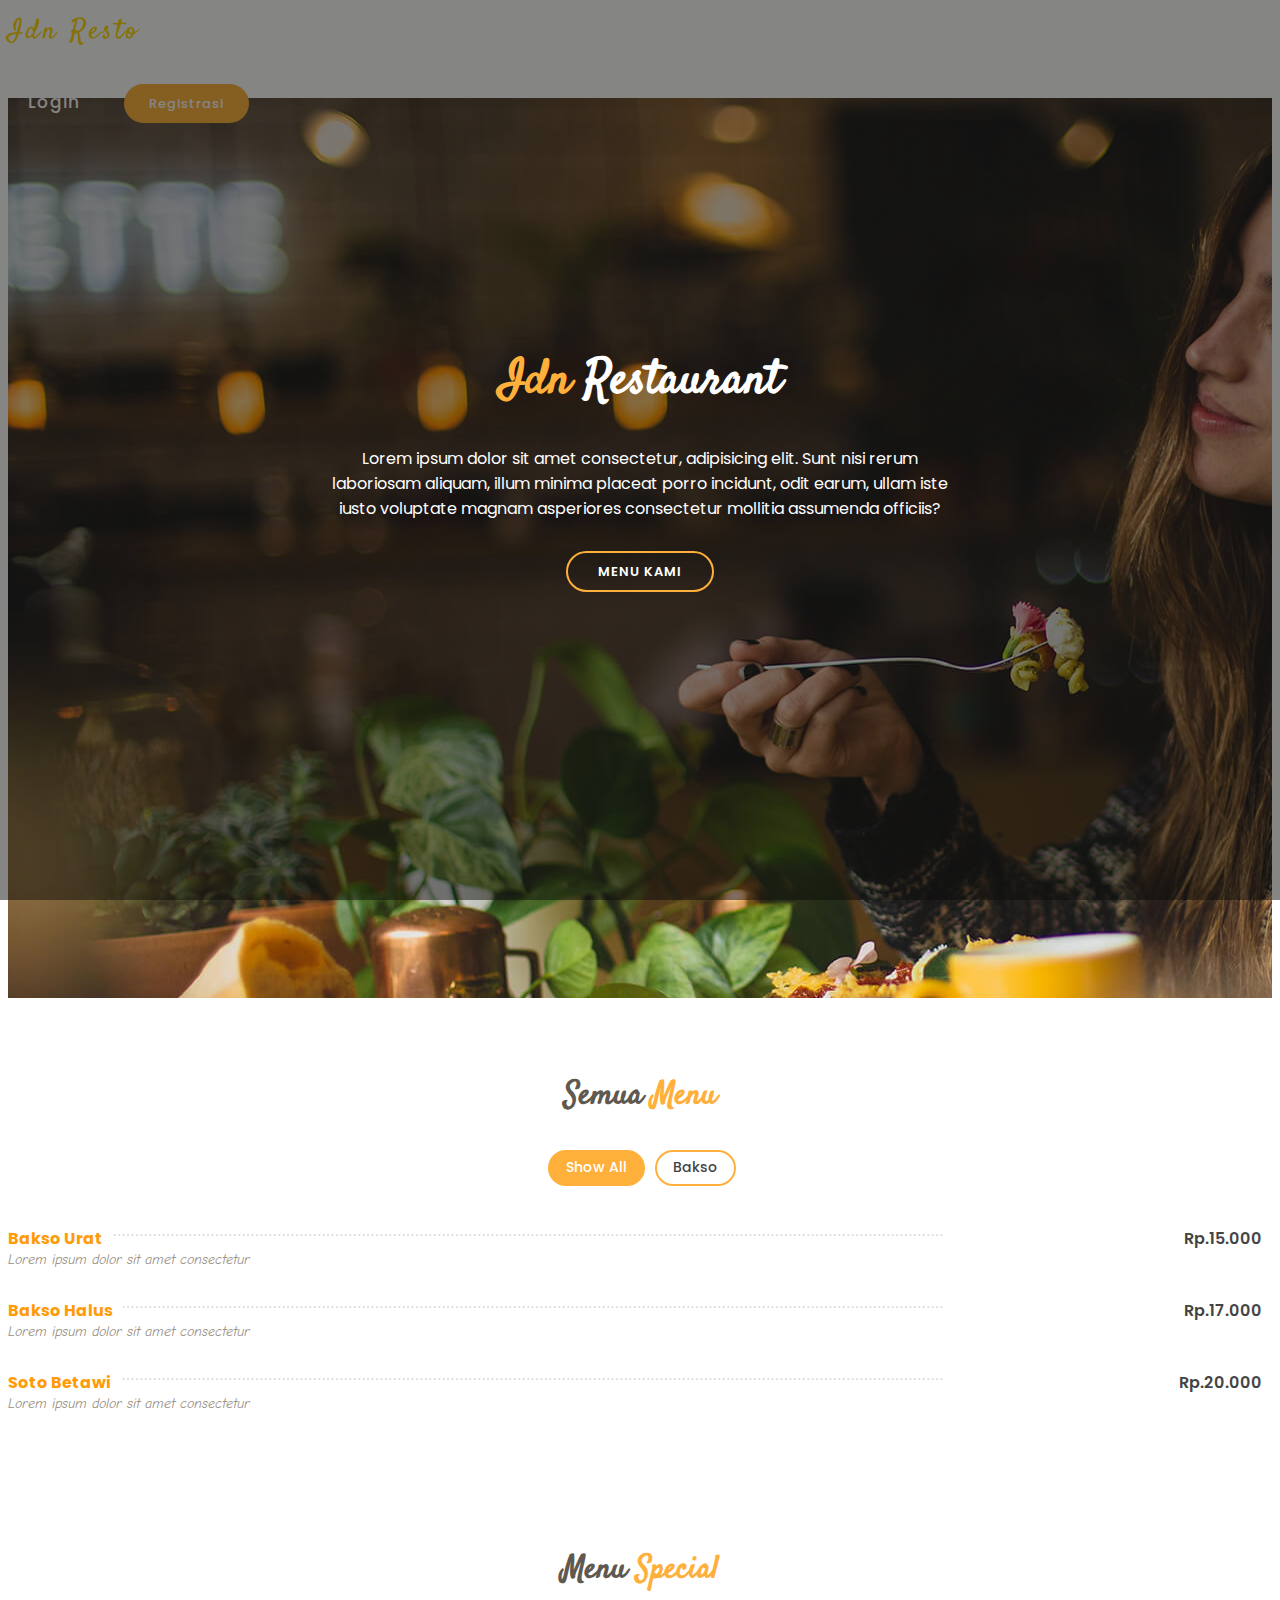
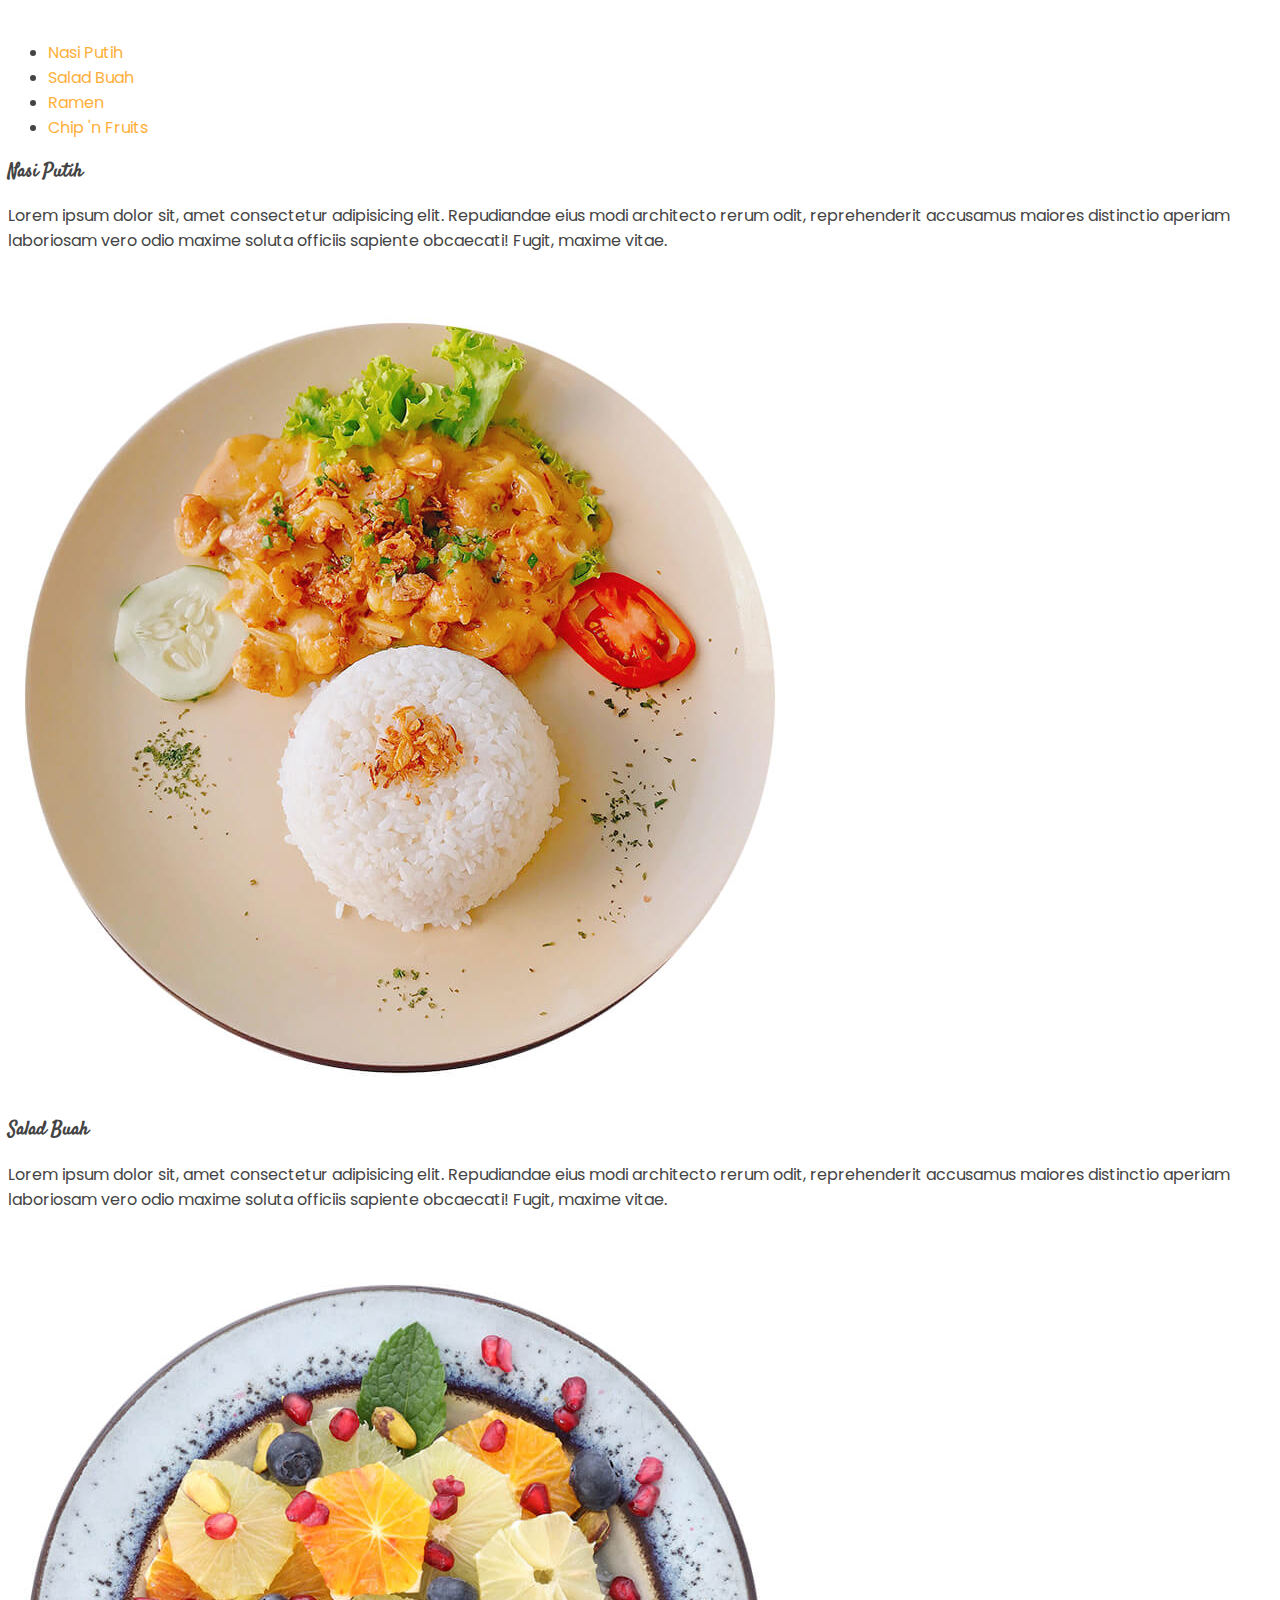
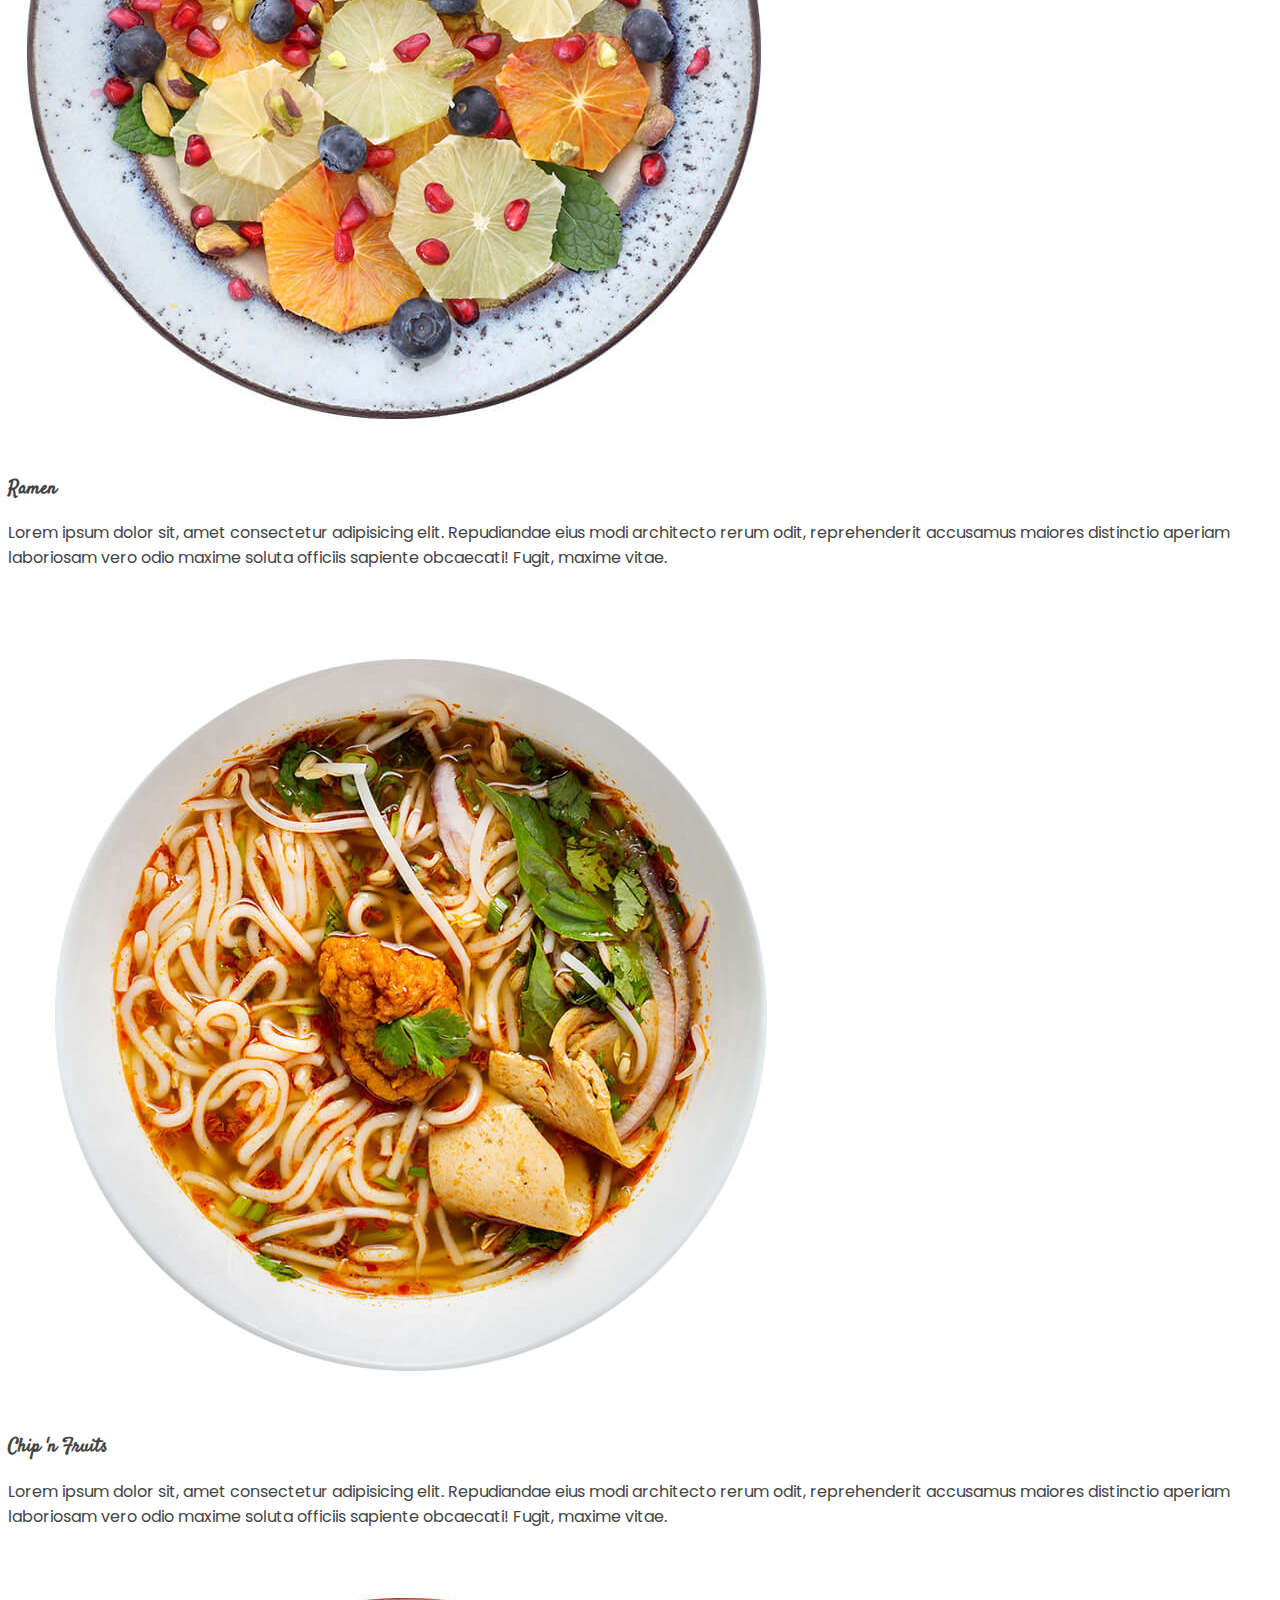
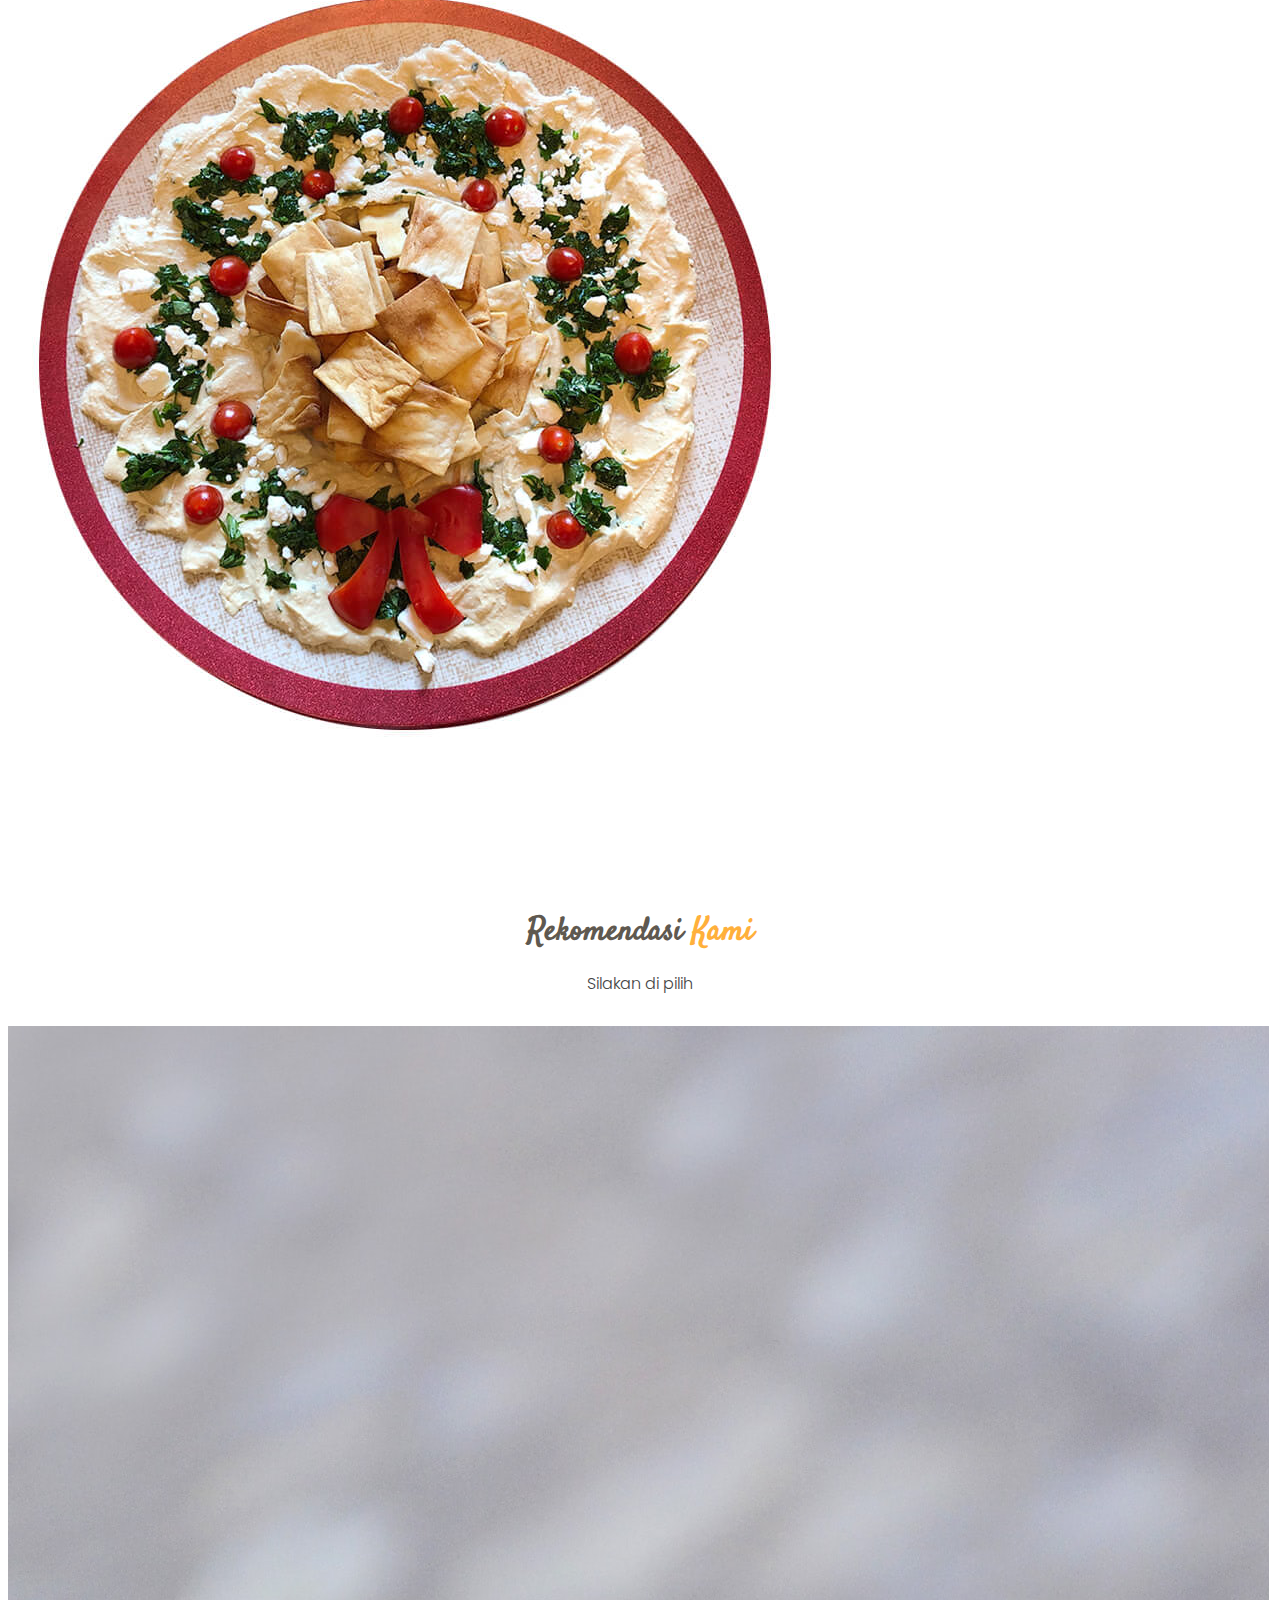
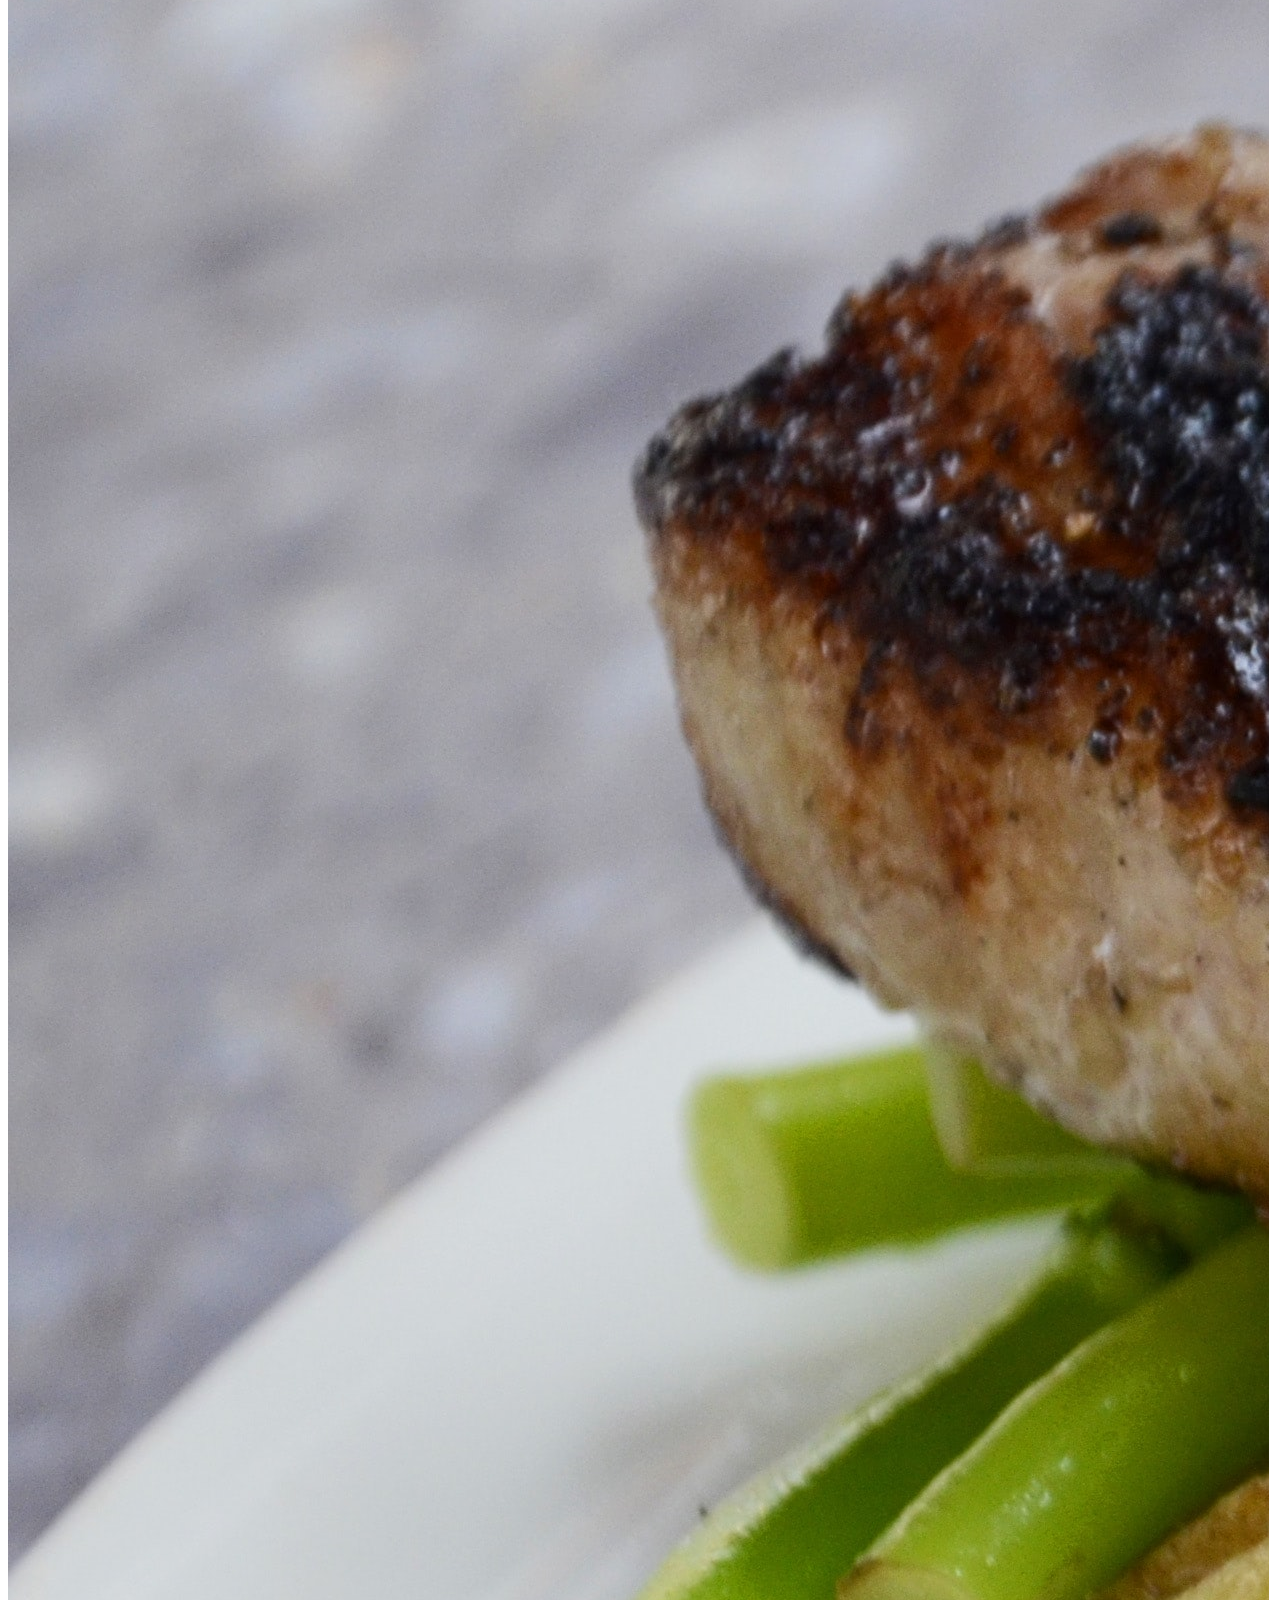
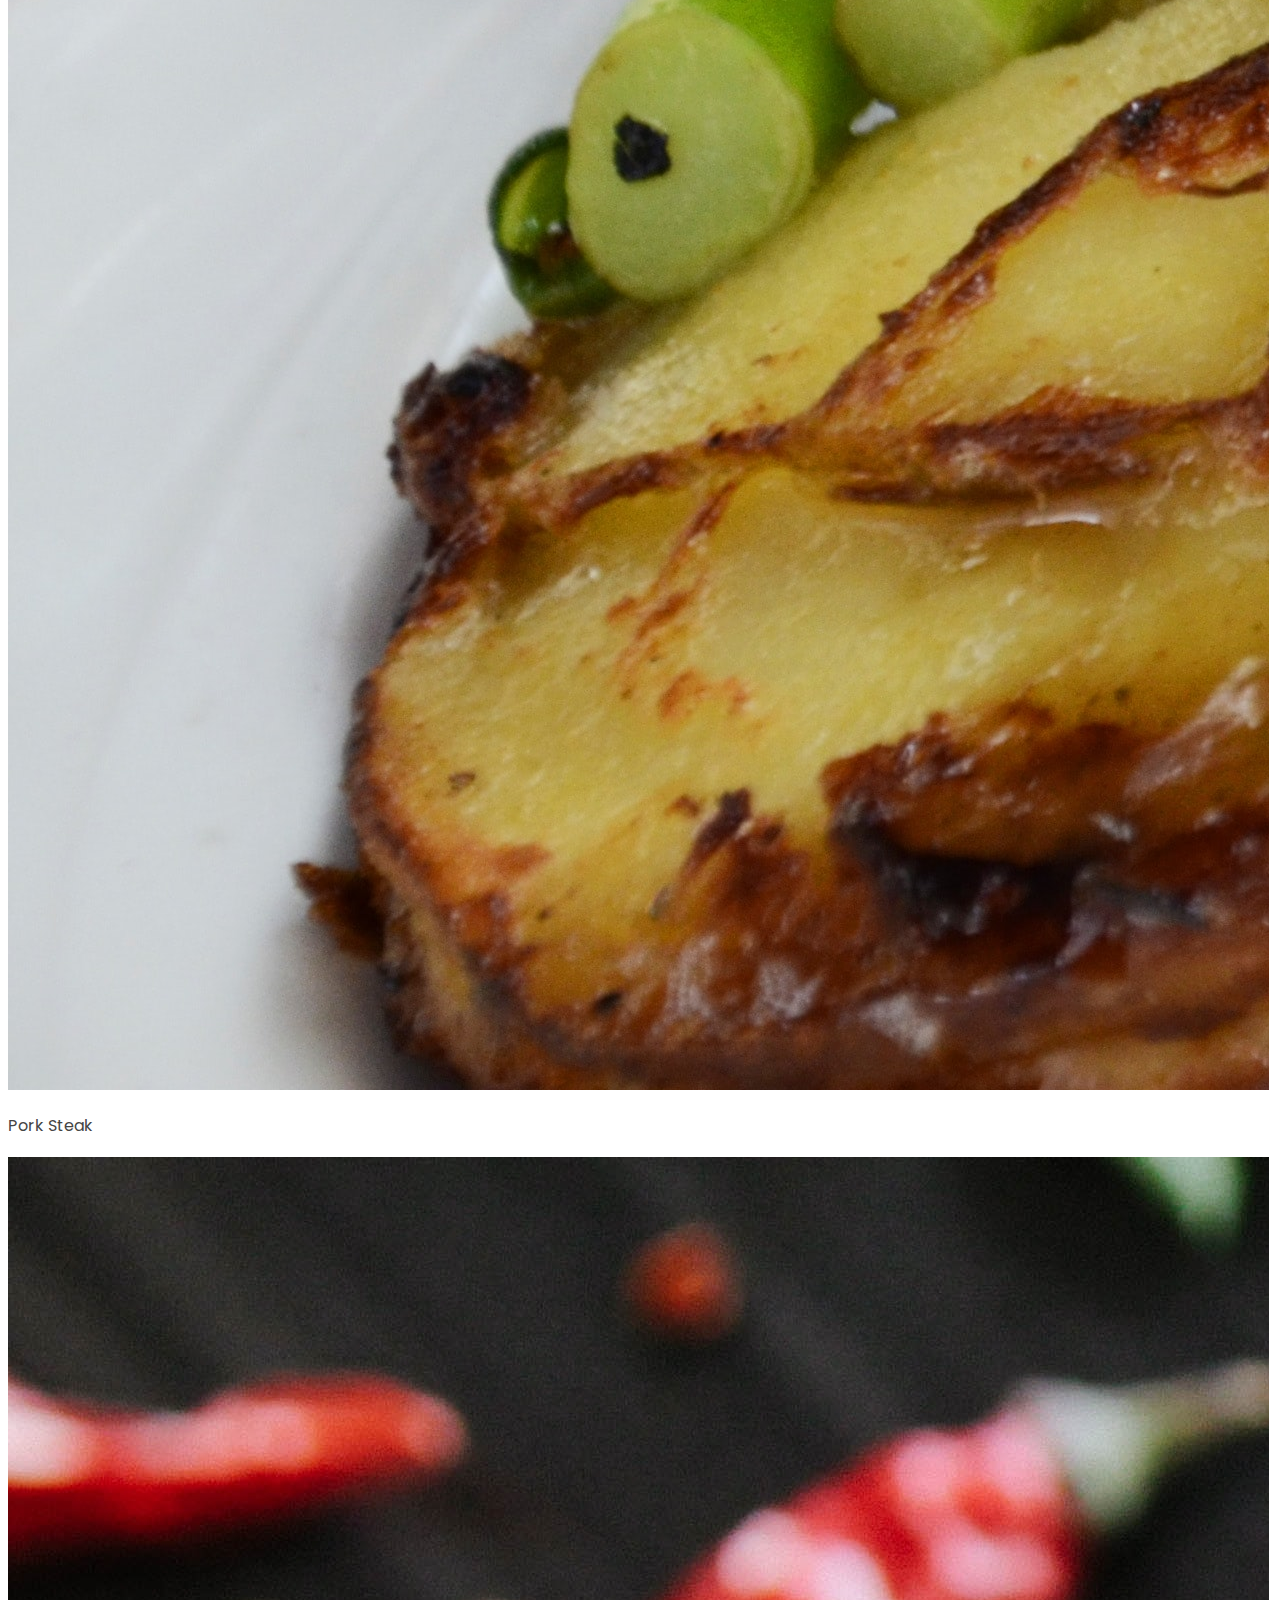
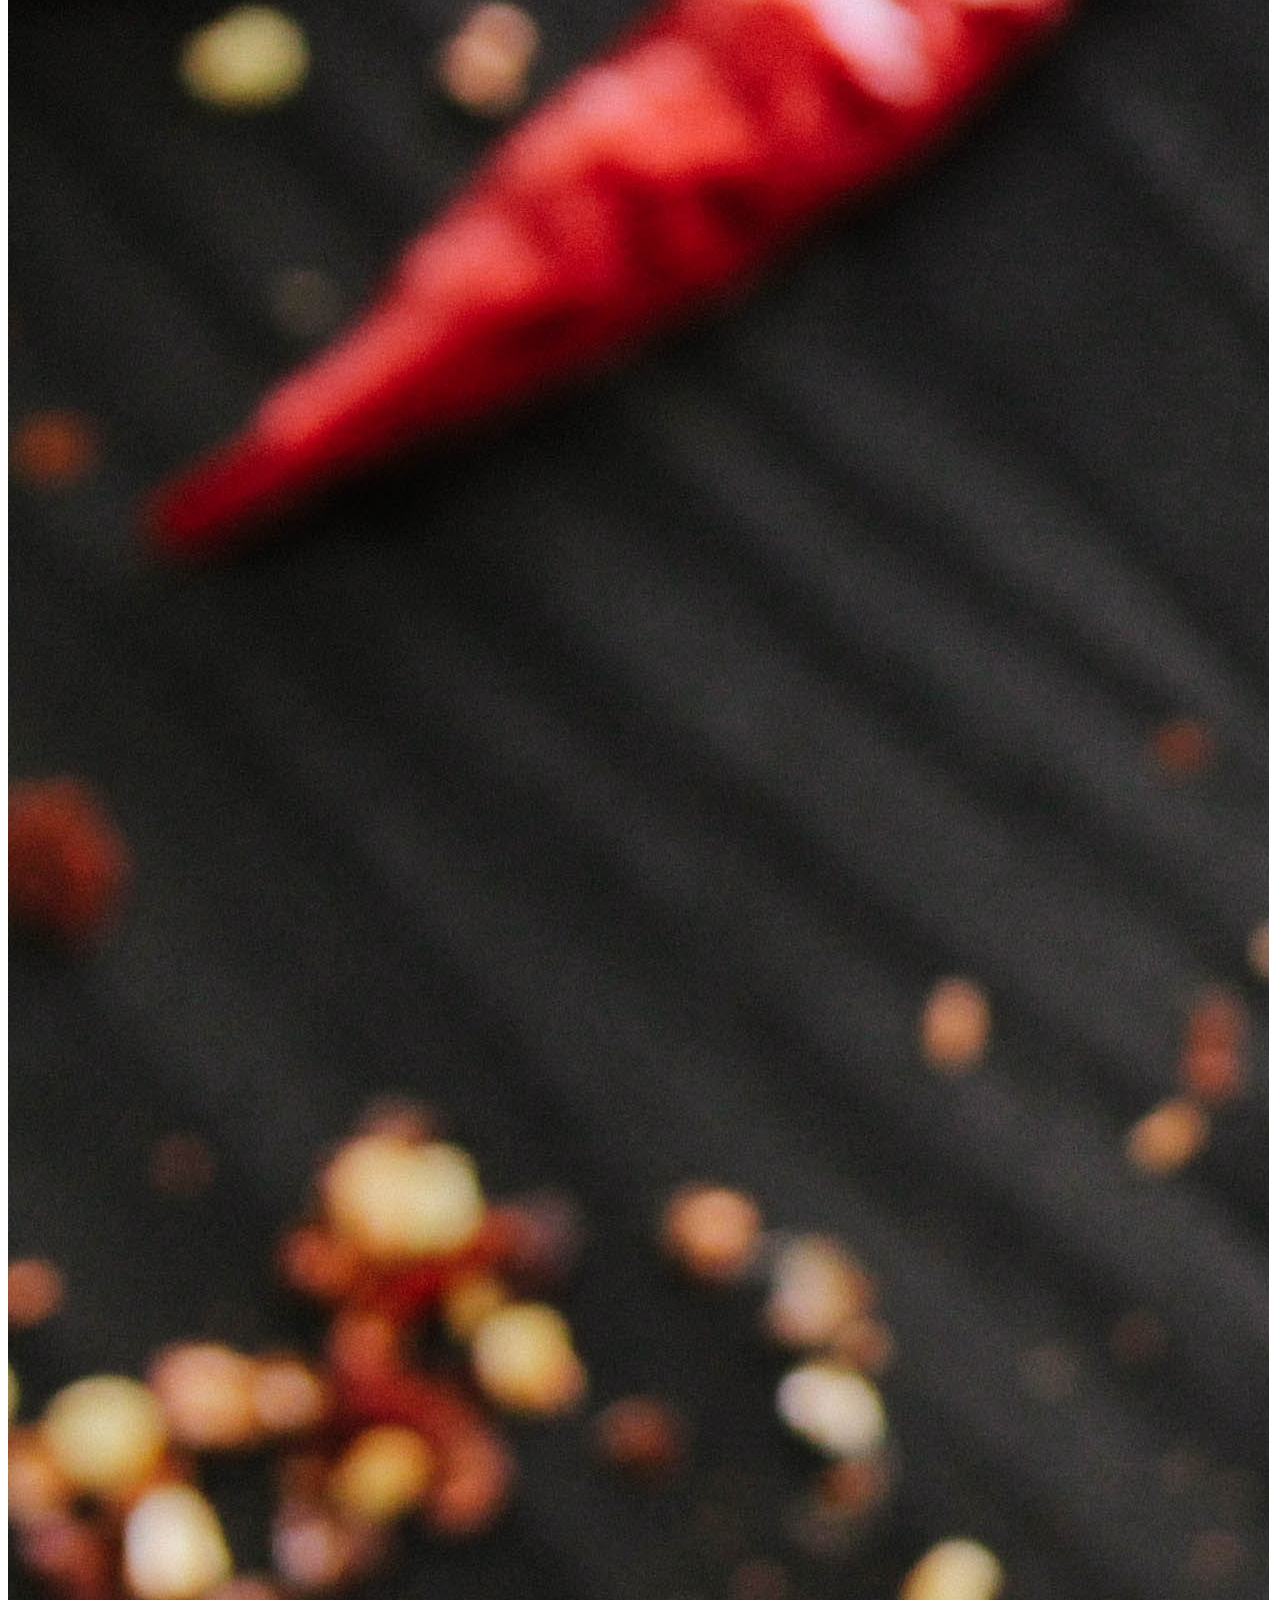
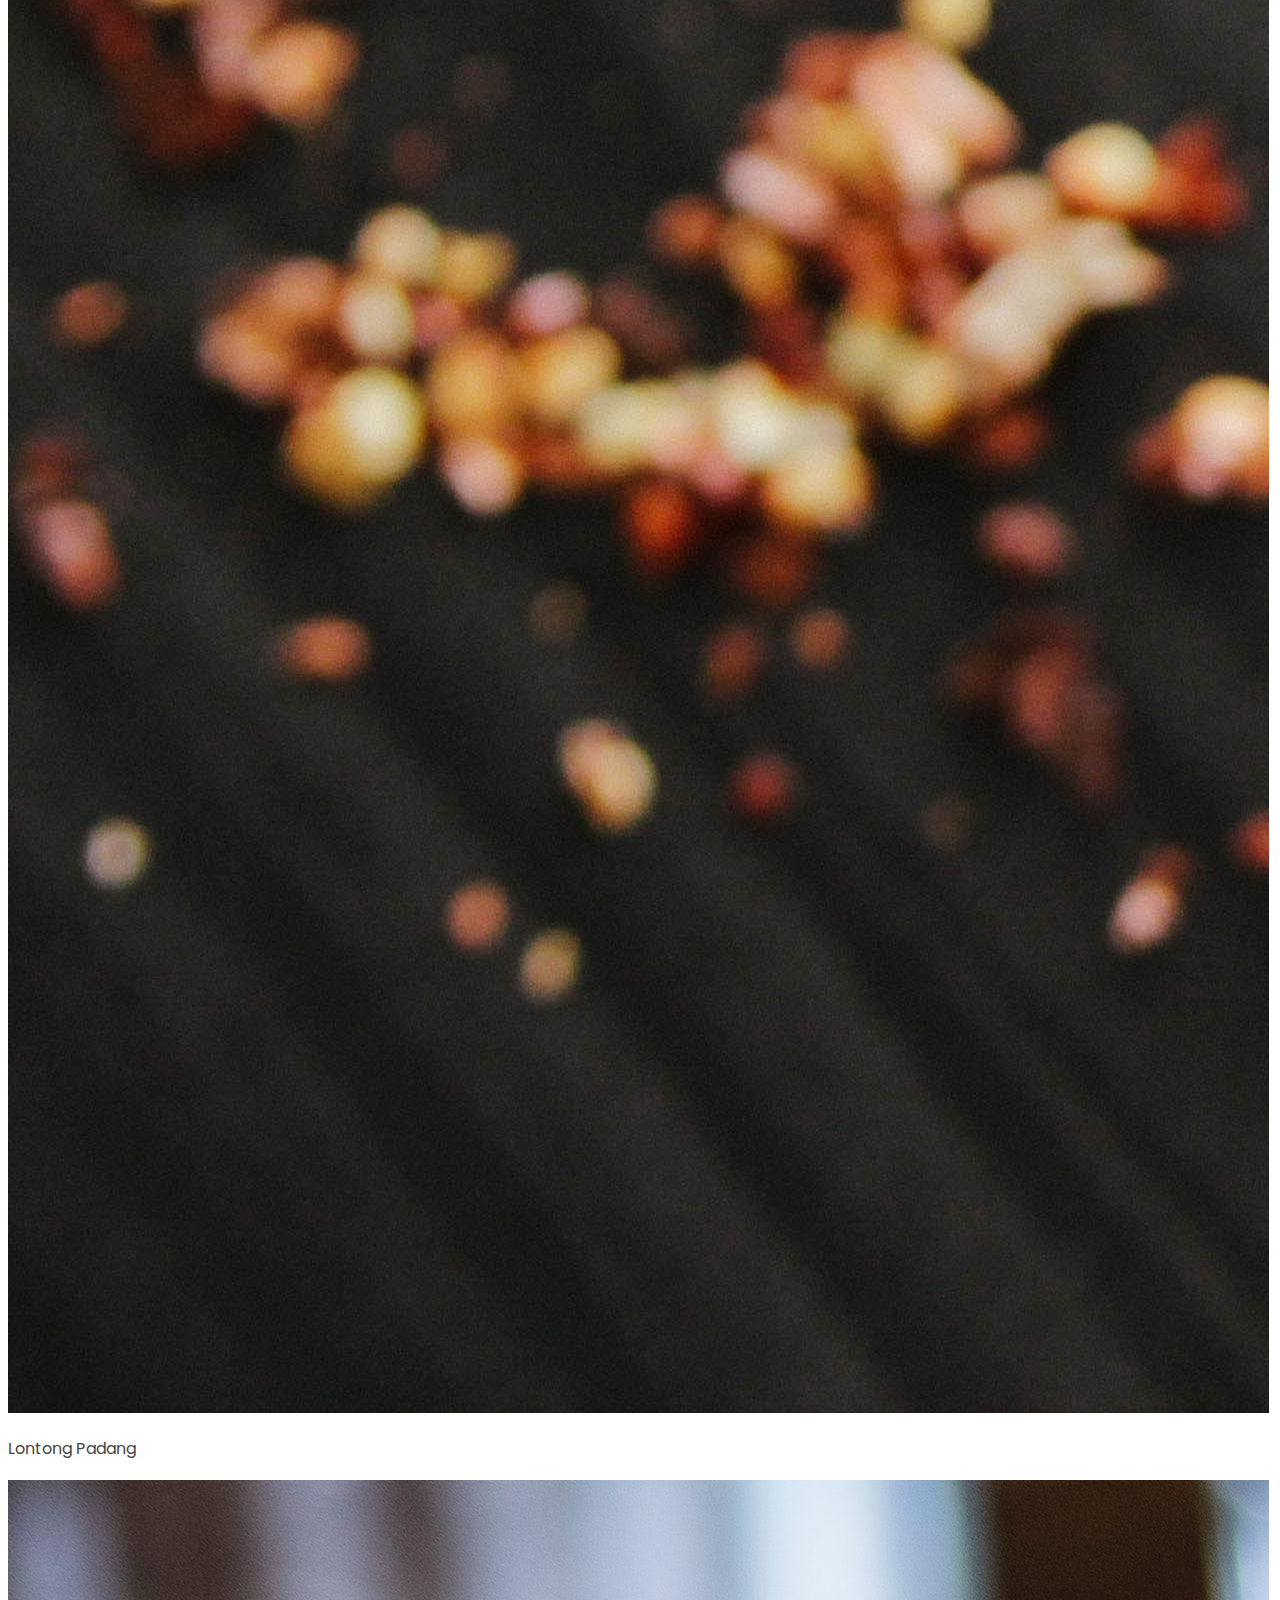
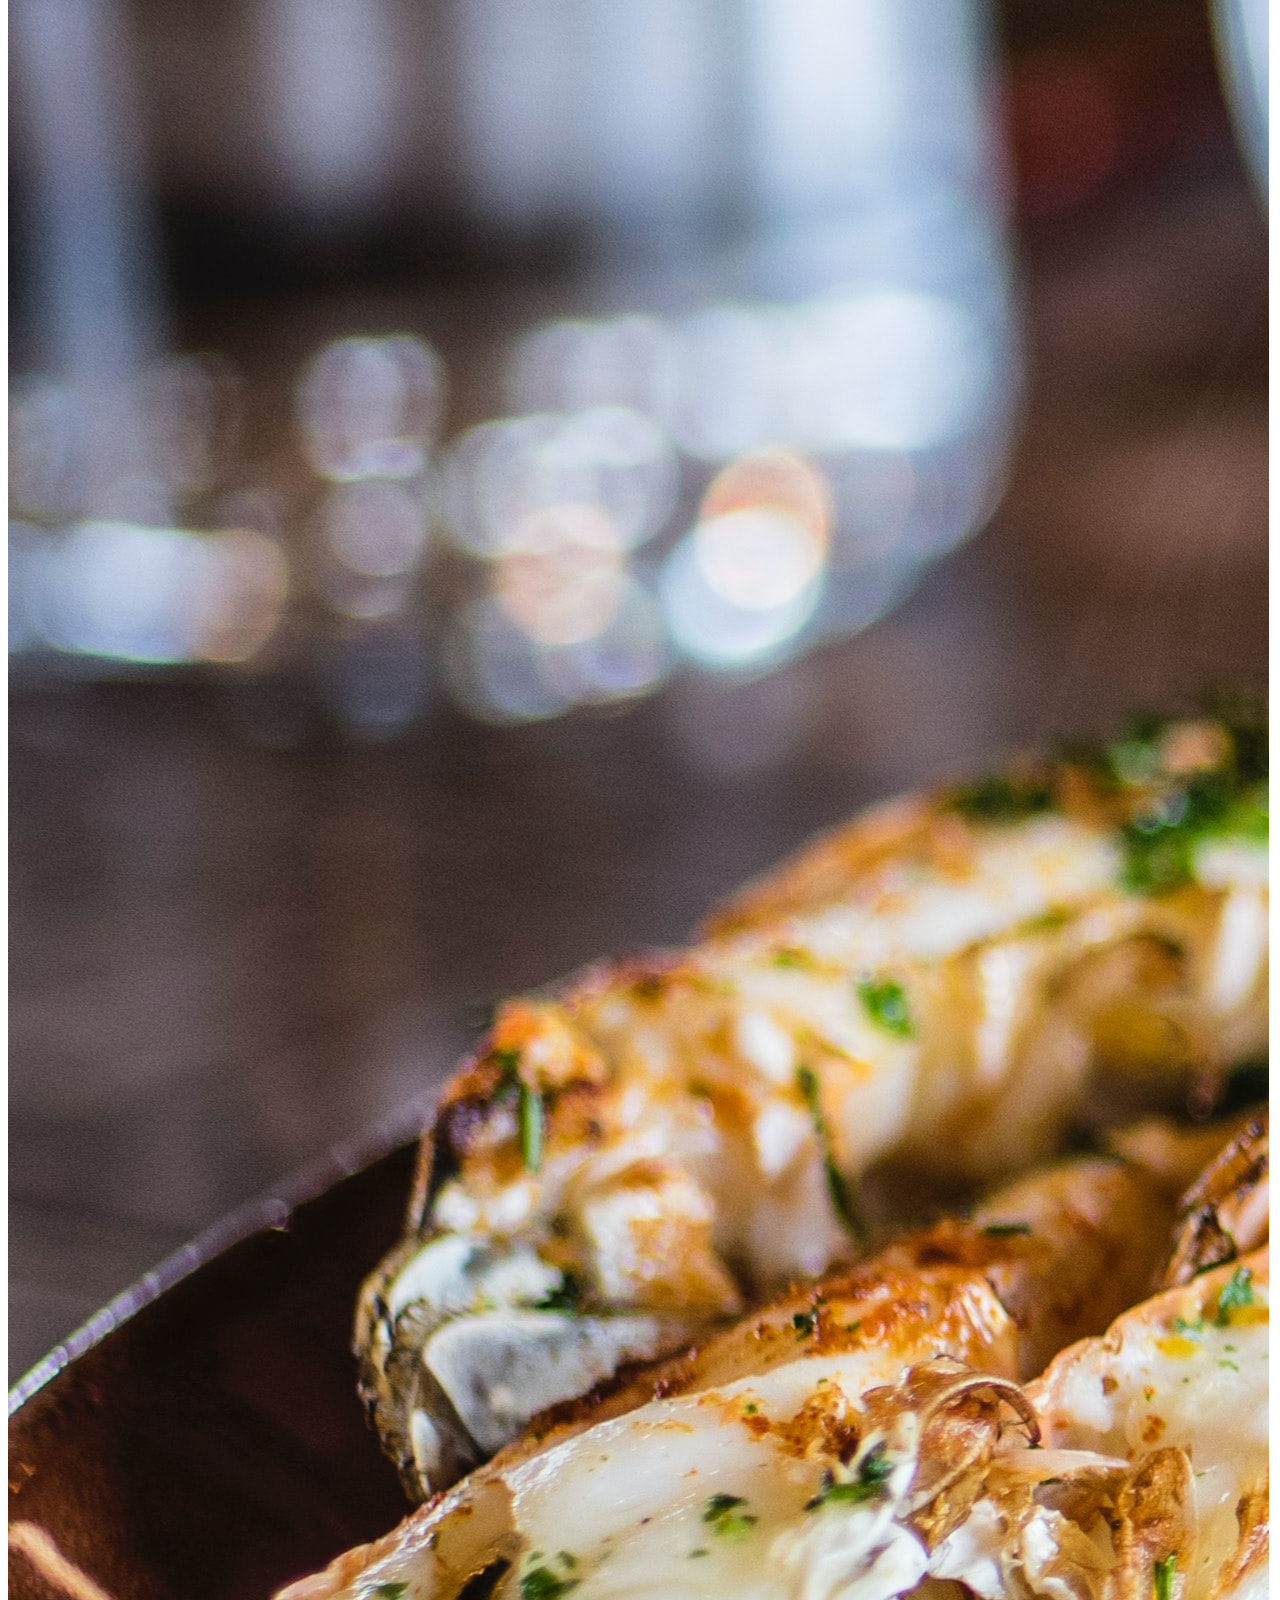
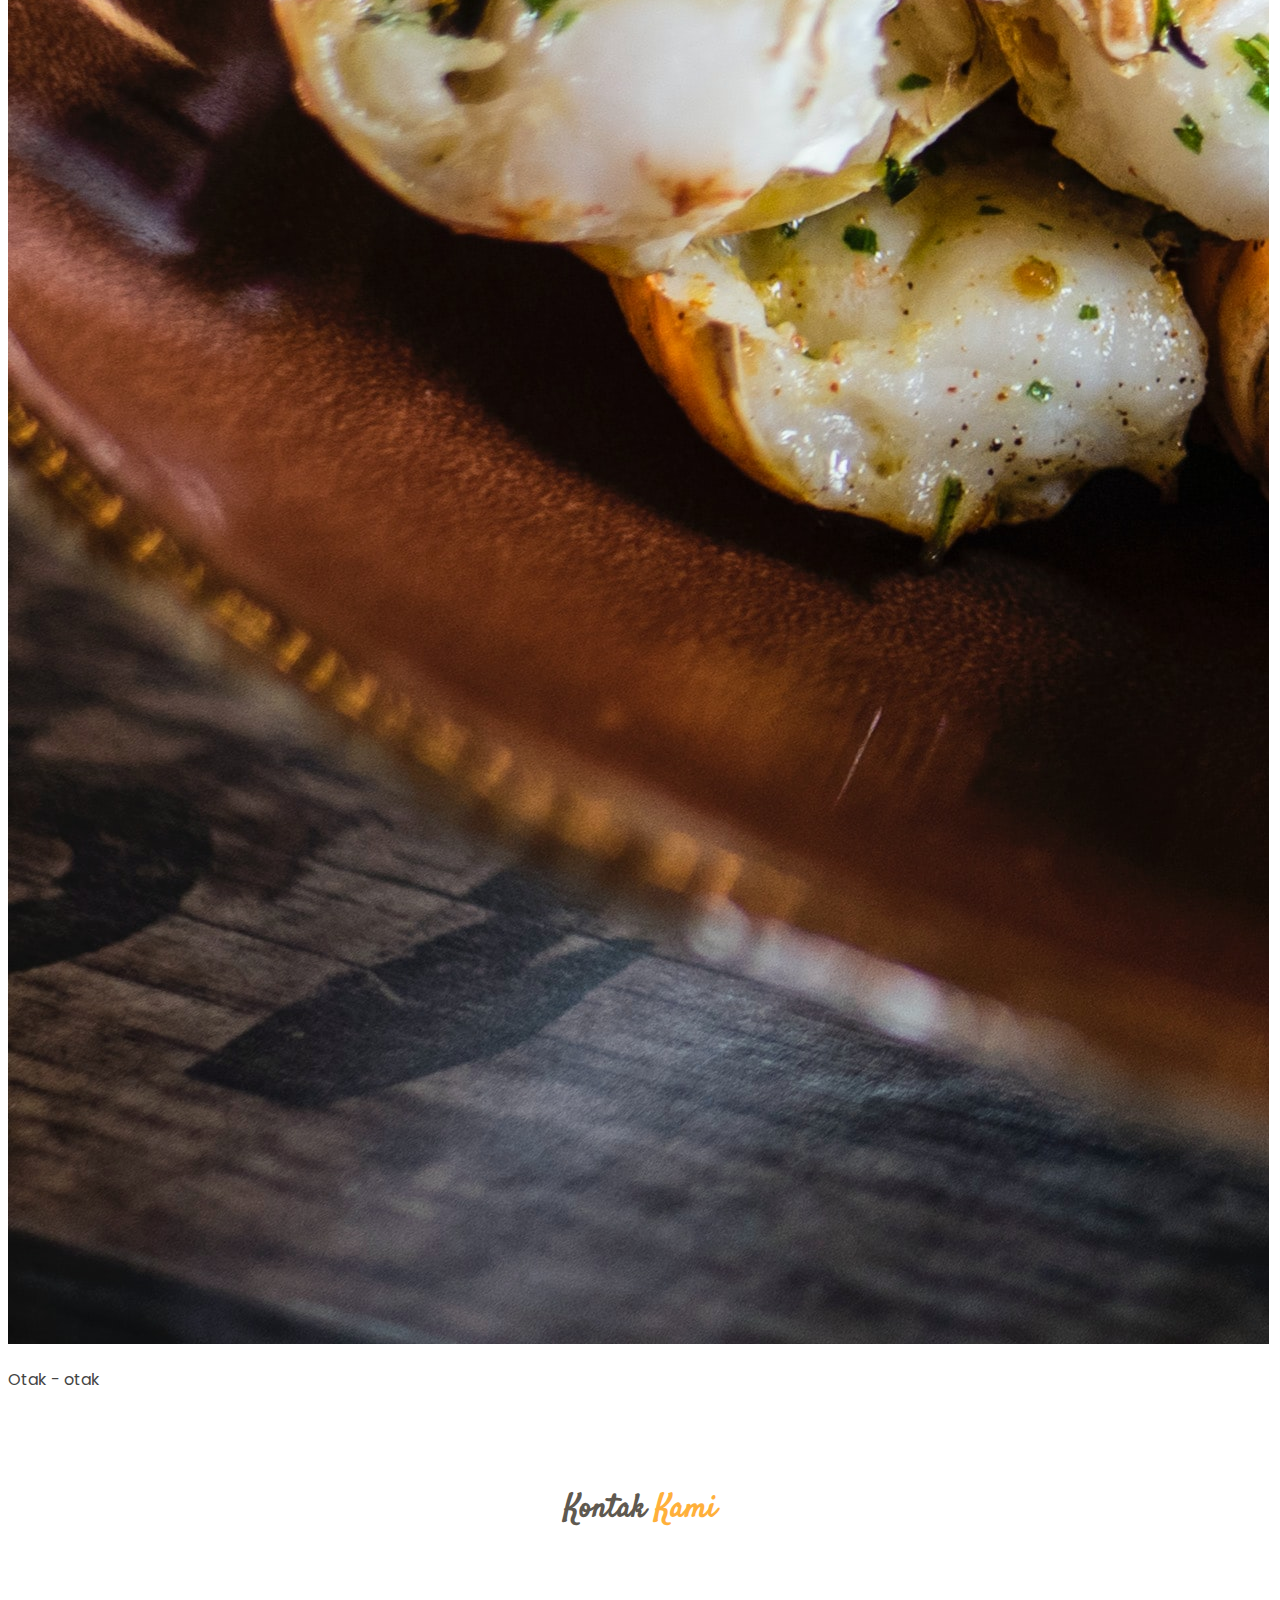
<file: index.html>
<!DOCTYPE html>
<html lang="en">

<head>
  <meta charset="utf-8">
  <meta content="width=device-width, initial-scale=1.0" name="viewport">

  <title>Dashboard</title>
  <meta content="" name="description">
  <meta content="" name="keywords">

  <!-- Favicons -->
    <link rel="shortcut icon" href="https://upload.wikimedia.org/wikipedia/commons/thumb/5/53/Google_%22G%22_Logo.svg/1024px-Google_%22G%22_Logo.svg.png" type="image/x-icon">
  <link href="assets/img/apple-touch-icon.png" rel="apple-touch-icon">

  <!-- Google Fonts -->
  <link href="https://fonts.googleapis.com/css?family=Poppins:300,300i,400,400i,600,600i,700,700i|Satisfy|Comic+Neue:300,300i,400,400i,700,700i" rel="stylesheet">

  <!-- Vendor CSS Files -->
  <link href="https://cdn.jsdelivr.net/npm/bootstrap@5.0.0-beta3/dist/css/bootstrap.min.css" rel="stylesheet" integrity="sha384-eOJMYsd53ii+scO/bJGFsiCZc+5NDVN2yr8+0RDqr0Ql0h+rP48ckxlpbzKgwra6" crossorigin="anonymous">
  <link rel="stylesheet" href="https://cdn.jsdelivr.net/npm/bootstrap-icons@1.4.0/font/bootstrap-icons.css">
  <link href="assets/vendor/animate.css/animate.min.css" rel="stylesheet">
  <link href="assets/vendor/boxicons/css/boxicons.min.css" rel="stylesheet">
  <link href="assets/vendor/glightbox/css/glightbox.min.css" rel="stylesheet">
  <link href="assets/vendor/swiper/swiper-bundle.min.css" rel="stylesheet">

  <!-- Template Main CSS File -->
  <link href="assets/css/style.css" rel="stylesheet">

</head>

<body>

  <!-- HEADER -->
  <header id="header" class="fixed-top header-transparent d-flex align-items-center">
    <div class="container-fluid container-xl d-flex align-items-center justify-content-between">
      <div class="logo">
        <h1>
          <a href="index.html" style="color: #ffd700;">Idn Resto</a>
        </h1>
      </div>

      <nav id="navbar" class="navbar order-last order-lg-0">
       <ul>
        <li><a href="#hero" class="nav-link">Home</a></li>
        <li><a href="#menu" class="nav-link">Menu</a></li>
        <li><a href="#spesials" class="nav-link">Spesial</a></li>
        <li><a href="#recomended" class="nav-link">Rekomendasi</a></li>
        <li class="dropdown"><a href="#">Drop Down <i class="bi bi-chevron-down"></i></a>
          <ul>
            <li><a href="">Menu 1</a></li>
            <li><a href="">Menu 2</a></li>
            <li><a href="">Menu 3</a></li>
          </ul>
        </li>
        <li><a href="#contact" class="nav-link">Kontak</a></li>
       </ul>
       <i class="bi bi-list mobile-nav-toggle"></i>
      </nav>

      <div>
        <a href="login.html" class="login-btn ms-4">Login</a>
        <a href="register.html" class="book-a-table-btn ms-1">Registrasi</a>
      </div>
     
    </div>
  </header>  

  <!-- END HEADER -->

  <!-- HERO -->
  <section id="hero">
    <div class="hero-container">
      <div id="heroCarousel" data-bs-interval="5000" data-bs-ride="carousel" class="carousel slide carousel-fade">
        <!-- Animasi -->

        <div class="carousel-inner" role="listbox">

          <!-- Slide 1 -->
          <div class="carousel-item active" style="background: url(assets/img/slide/slide-1.jpg);">
            <div class="carousel-container">
              <div class="carousel-content">
                <h2 class=" animate__animated animate__fadeInDown "><span>Idn</span>  Restaurant</h2>
                <p class=" animate__animated animate__fadeInUp scrollto">Lorem ipsum dolor sit amet consectetur, adipisicing elit. Sunt nisi rerum laboriosam aliquam, illum minima placeat porro incidunt, odit earum, ullam iste iusto voluptate magnam asperiores consectetur mollitia assumenda officiis?</p>
                <div>
                  <a href="" class="btn-menu animate__animated animate__fadeInUp scrollto">Menu Kami</a>
                </div>
              </div>
            </div>
          </div>

          <!-- Slide 2 -->
          <div class="carousel-item" style="background: url(assets/img/slide/slide-2.jpg);">
            <div class="carousel-container">
              <div class="carousel-content">
                <h2 class=" animate__animated animate__fadeInDown "><span>Idn</span>  Restaurant</h2>
                <p class=" animate__animated animate__fadeInUp scrollto">Lorem ipsum dolor sit amet consectetur, adipisicing elit. Sunt nisi rerum laboriosam aliquam, illum minima placeat porro incidunt, odit earum, ullam iste iusto voluptate magnam asperiores consectetur mollitia assumenda officiis?</p>
                <div>
                  <a href="" class="btn-menu animate__animated animate__fadeInUp scrollto">Menu Kami</a>
                </div>
              </div>
            </div>
          </div>

          <!-- Slide 3 -->
          <div class="carousel-item" style="background: url(assets/img/slide/slide-3.jpg);">
            <div class="carousel-container">
              <div class="carousel-content">
                <h2 class=" animate__animated animate__fadeInDown "><span>Idn</span>  Restaurant</h2>
                <p class=" animate__animated animate__fadeInUp scrollto">Lorem ipsum dolor sit amet consectetur, adipisicing elit. Sunt nisi rerum laboriosam aliquam, illum minima placeat porro incidunt, odit earum, ullam iste iusto voluptate magnam asperiores consectetur mollitia assumenda officiis?</p>
                <div>
                  <a href="" class="btn-menu animate__animated animate__fadeInUp scrollto">Menu Kami</a>
                </div>
              </div>
            </div>
          </div>

        </div>
        <!-- Membuat button back untuk gambar -->
        <a href="#heroCarousel" role="button" data-bs-slide="prev" class="carousel-control-prev">
          <span class="carousel-control-prev-icon bi bi-chevron-left"></span>
        </a>
        <!-- MEmbuat button next untuk gambar -->
        <a href="#heroCarousel" role="button" data-bs-slide="next" class="carousel-control-next">
          <span class="carousel-control-next-icon bi bi-chevron-right"></span>
        </a>

      </div>
    </div>
  </section>
  <!-- End Hero -->


  <!-- Menu -->
  <main id="main">

    <section id="menu" class="menu">
      <div class="container">

      <div class="section-title">
        <h2>Semua <span>Menu</span></h2>
      </div>

      <div class="row">
        <div class="col-lg-12 d-flex justify-content-center">
          <ul id="menu-flters">
            <li data-filter="*" class="filter-active">Show All</li>
            <li data-filter=".filter-bakso">Bakso</li>
          </ul>
        </div>

        <div class="menu-container row">

          <div class="col-lg-6 menu-item filter-bakso">
            <div class="menu-content">
              <a href="#">Bakso Urat</a><span>Rp.15.000</span>
            </div>
            <div class="menu-ingredients">
              Lorem ipsum dolor sit amet consectetur 
            </div>
          </div>
          

          <div class="col-lg-6 menu-item filter-bakso">
            <div class="menu-content">
              <a href="#">Bakso Halus</a><span>Rp.17.000</span>
            </div>
            <div class="menu-ingredients">
              Lorem ipsum dolor sit amet consectetur 
            </div>
          </div>
         

          <div class="col-lg-6 menu-item filter-soto">
            <div class="menu-content">
              <a href="#">Soto Betawi</a><span>Rp.20.000</span>
            </div>
            <div class="menu-ingredients">
              Lorem ipsum dolor sit amet consectetur 
            </div>
          </div>
          
        </div>
      </div>
    </div>
    </section>

    
  <!-- SPECIAL -->

  <section id="spesials" class="spesials">
    <div class="container">

      <div class="section-title">
        <h2>Menu <span>Special</span></h2>
      </div>

      <div class="row">
        <div class="col-lg-3">
          <ul class="nav nav-tabs flex-column">
            <li class="nav-item">
              <a href="#tab-1" data-bs-toggle="tab" class="nav-link active show">Nasi Putih</a>
            </li>

            <li class="nav-item">
              <a href="#tab-2" data-bs-toggle="tab" class="nav-link">Salad Buah</a>
            </li>

            <li class="nav-item">
              <a href="#tab-3" data-bs-toggle="tab" class="nav-link">Ramen</a>
            </li>

            <li class="nav-item">
              <a href="#tab-4" data-bs-toggle="tab" class="nav-link">Chip 'n Fruits</a>
            </li>

          </ul>
        </div>


        <div class="col-lg-9 mt-4 mt-lg-0">
          <div class="tab-content">

            <div class="tab-pane active show" id="tab-1">
              <div class="row">
                <div class="col-lg-8 details order-2 order-lg-1">

                  <h3>Nasi Putih</h3>
                  <p class="font-italic">Lorem ipsum dolor sit, amet consectetur adipisicing elit. Repudiandae eius modi architecto rerum odit, reprehenderit accusamus maiores distinctio aperiam laboriosam vero odio maxime soluta officiis sapiente obcaecati! Fugit, maxime vitae.</p>

                </div>
                <div class="col-lg-4 text-center order-1 order-lg-2">
                 <img src="assets/img/specials-1.jpg" class="img-fluid">
                </div>
              </div>
            </div>

            <div class="tab-pane " id="tab-2">

              <div class="row">

                <div class="col-lg-8 details order-2 order-lg-1">

                  <h3>Salad Buah</h3>
                  <p class="font-italic">Lorem ipsum dolor sit, amet consectetur adipisicing elit. Repudiandae eius modi architecto rerum odit, reprehenderit accusamus maiores distinctio aperiam laboriosam vero odio maxime soluta officiis sapiente obcaecati! Fugit, maxime vitae.</p>

                </div>

                <div class="col-lg-4 text-center order-1 order-lg-2">

                 <img src="assets/img/specials-2.jpg" class="img-fluid">
                </div>

              </div>

            </div>

            <div class="tab-pane " id="tab-3">

              <div class="row">

                <div class="col-lg-8 details order-2 order-lg-1">

                  <h3>Ramen</h3>
                  <p class="font-italic">Lorem ipsum dolor sit, amet consectetur adipisicing elit. Repudiandae eius modi architecto rerum odit, reprehenderit accusamus maiores distinctio aperiam laboriosam vero odio maxime soluta officiis sapiente obcaecati! Fugit, maxime vitae.</p>

                </div>

                <div class="col-lg-4 text-center order-1 order-lg-2">

                 <img src="assets/img/specials-3.jpg" class="img-fluid">
                </div>

              </div>

            </div>

            <div class="tab-pane " id="tab-4">

              <div class="row">

                <div class="col-lg-8 details order-2 order-lg-1">

                  <h3>Chip 'n Fruits</h3>
                  <p class="font-italic">Lorem ipsum dolor sit, amet consectetur adipisicing elit. Repudiandae eius modi architecto rerum odit, reprehenderit accusamus maiores distinctio aperiam laboriosam vero odio maxime soluta officiis sapiente obcaecati! Fugit, maxime vitae.</p>

                </div>

                <div class="col-lg-4 text-center order-1 order-lg-2">

                 <img src="assets/img/specials-4.jpg" class="img-fluid">
                </div>

              </div>

            </div>

          </div>

        </div>

      </div>
    </div>
    
  </section>

  <!-- END SPECIAL -->


  <!-- REKOMENDASI -->

    <section id="recomended" class="gallery">
      <div class="container-fluid">

        <div class="section-title">
          <h2>Rekomendasi <span>Kami</span></h2>
          <p>Silakan di pilih</p>
        </div>

        <div class="row no-gutters justify-content-center">

          <div class="col-lg-3 col-md-4">
            <div class="gallery-item">
              <a href="assets/img/food/food-1.jpg" class="gellery-lightbox">
                <img src="assets/img/food/food-1.jpg" alt="" class="img-fluid">
              </a>
              <p class="mt-2 text-center">Pork Steak</p>

            </div>
          </div>

          <div class="col-lg-3 col-md-4">
            <div class="gallery-item">
              <a href="detail.html" class="gellery-lightbox">
                <img src="assets/img/food/food-2.jpg" alt="" class="img-fluid">
              </a>
              <p class="mt-2 text-center">Lontong Padang</p>
            </div>
          </div>

          <div class="col-lg-3 col-md-4">
            <div class="gallery-item">
              <a href="assets/img/food/food-3.jpg" class="gellery-lightbox">
                <img src="assets/img/food/food-3.jpg" alt="" class="img-fluid">
              </a>
              <p class="mt-2 text-center">Otak - otak</p>
            </div>
          </div>

        </div>

      </div>
    </section>

  <!-- END REKOMENDASI -->


  <!-- KONTAK -->

    <section id="contact" class="contact">

        <div class="container">
          <div class="section-title">
            <h2>Kontak <span>Kami</span></h2>
          </div>
        </div>

        <div class="map">
          <iframe style="border: 0; width: 100%; height: 350px;" src="https://www.google.com/maps/embed?pb=!1m18!1m12!1m3!1d3963.971599732281!2d107.03595201477073!3d-6.525270595280158!2m3!1f0!2f0!3f0!3m2!1i1024!2i768!4f13.1!3m3!1m2!1s0x2e69bc6e5be3d9bd%3A0x6b9881dabd801476!2sSMK%20IDN%20Boarding%20School!5e0!3m2!1sid!2sid!4v1618976912582!5m2!1sid!2sid"></iframe>
        </div>

        <div class="container mt-5">
          <div class="info-wrap">
            <div class="row">

              <div class="col-lg-3 col-md-6 info">
                <i class="bi bi-geo-alt-fill"></i>
                <h4>Lokasi :</h4>
                <p>Jl. Raya Dayeuh, Sukanegara, Kec. Jonggol, Bogor, Jawa Barat 16830</p>
              </div>

              <div class="col-lg-3 col-md-6 info">
                <i class="bi bi-alarm-fill"></i>
                <h4>Jam Buka :</h4>
                <p>09:00 - 17:00</p>
              </div>

              <div class="col-lg-3 col-md-6 info">
                <i class="bi bi-envelope-open-fill"></i>
                <h4>Email :</h4>
                <p>www.idn.sch.id</p>
              </div>

              <div class="col-lg-3 col-md-6 info">
                <i class="bi bi-telephone-fill"></i>
                <h4>Telp :</h4>
                <p>SMP : 021 2294 9952
                  <br>SMK : 021 2294 9998
                </p>
              </div>
              
            </div>
          </div>
        </div>

    </section>

  <!-- END KONTAK -->

  </main>
  <!-- End Menu -->

  <footer id="footer">
    <div class="container">
      <h3>Idn Resto</h3>
      <p>Terima kasih atas kunjungan anda</p>
      <div class="social-links">
        <a href="https://twitter.com/smk_idn" class="twitter"><i class="bx bxl-twitter"></i></a>
        <a href="https://www.facebook.com/idnboardingschool/" class="facebook"><i class="bx bxl-facebook"></i></a>
        <a href="https://www.instagram.com/idnboardingschool/" class="instagram"><i class="bx bxl-instagram"></i></a>
        <a href="https://www.linkedin.com/school/idn-boarding-school/" class="linkedin"><i class="bx bxl-linkedin"></i></a>
      </div>
      <div class="copyright">
        &copy;copyright <strong><span>Idn Resto</span></strong>. All Right Reserved
      </div>
    </div>
  </footer>



  <!-- Vendor JS Files -->
  <script src="assets/vendor/bootstrap/js/bootstrap.bundle.min.js"></script>
  <script src="assets/vendor/glightbox/js/glightbox.min.js"></script>
  <script src="assets/vendor/isotope-layout/isotope.pkgd.min.js"></script>
  <script src="assets/vendor/php-email-form/validate.js"></script>
  <script src="assets/vendor/swiper/swiper-bundle.min.js"></script>

  <!-- Template Main JS File -->
  <script src="assets/js/main.js"></script>

</body>

</html>
</file>
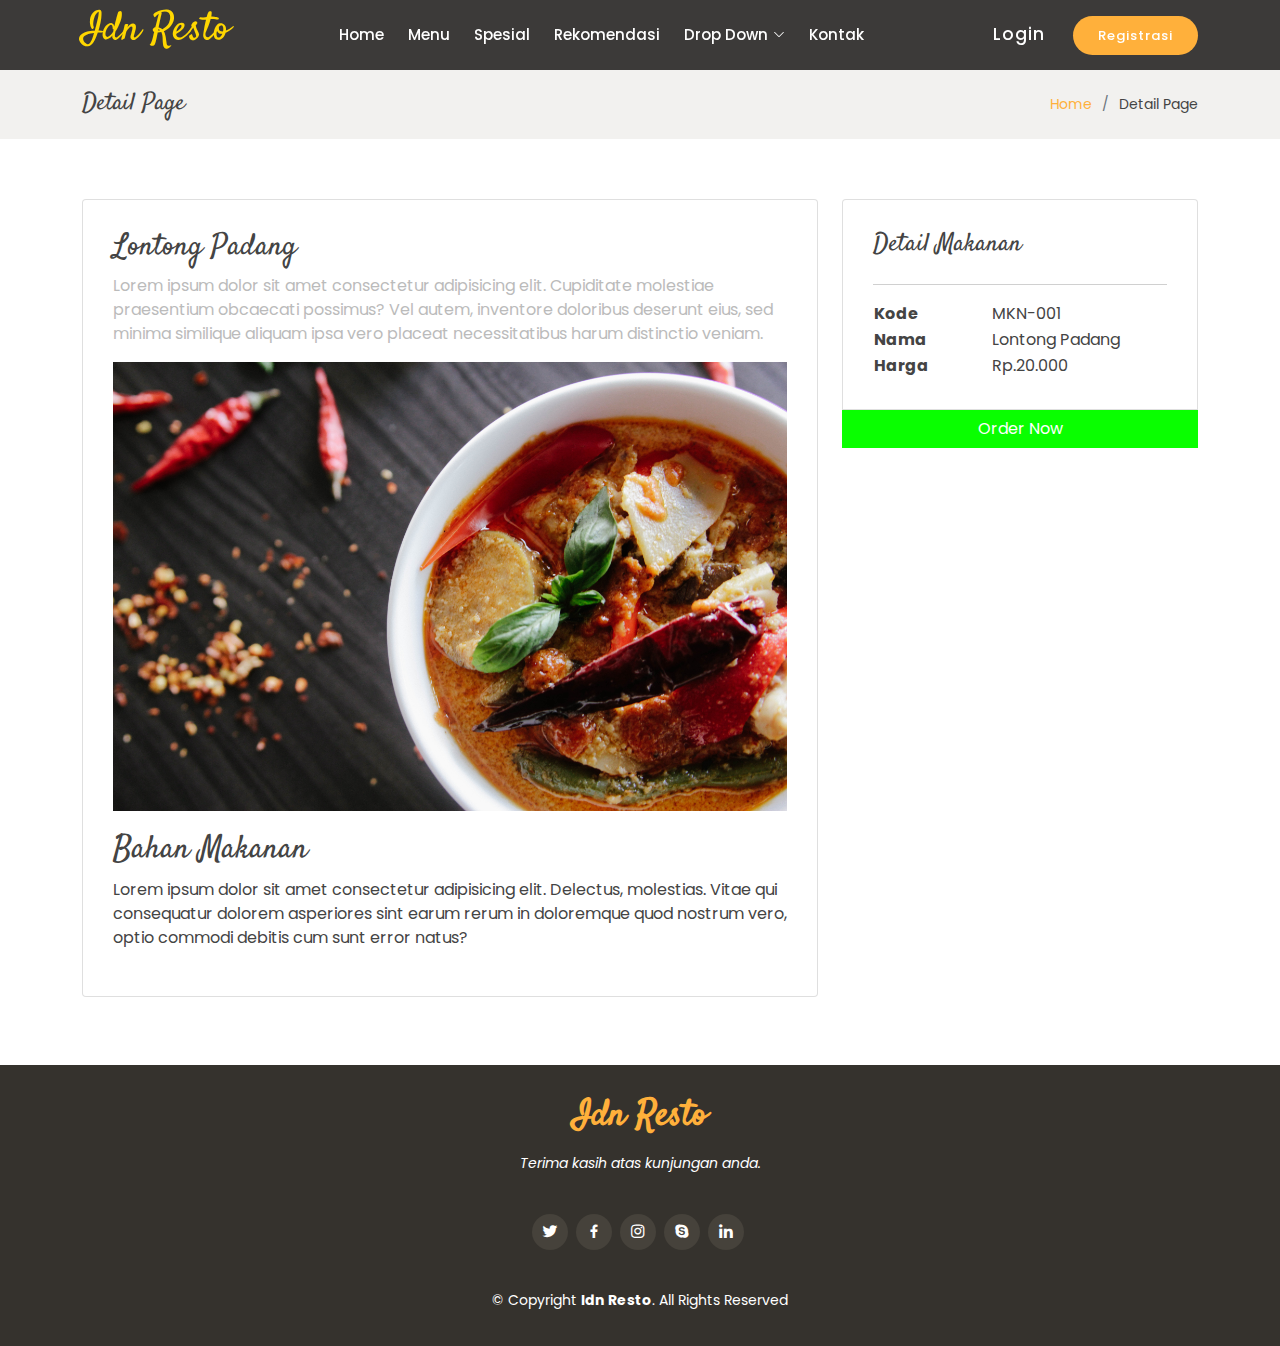
<file: detail.html>
<!DOCTYPE html>
<html lang="en">

<head>

  <style>
    .btn-primary{
      background-color: #09ff00 !important;
      border-color: #09ff00 !important;
    }

    .btn-primary:hover{
      background-color: #1f851b !important;
      border-color: #1f851b !important;
    }

  </style>

  <meta charset="utf-8">
  <meta content="width=device-width, initial-scale=1.0" name="viewport">

  <title>Detail</title>
  <meta content="" name="description">
  <meta content="" name="keywords">

  <!-- Favicons -->
  <link rel="shortcut icon" href="https://upload.wikimedia.org/wikipedia/commons/thumb/5/53/Google_%22G%22_Logo.svg/1024px-Google_%22G%22_Logo.svg.png" type="image/x-icon">
  <link href="assets/img/apple-touch-icon.png" rel="apple-touch-icon">

  <!-- Google Fonts -->
  <link href="https://fonts.googleapis.com/css?family=Poppins:300,300i,400,400i,600,600i,700,700i|Satisfy|Comic+Neue:300,300i,400,400i,700,700i" rel="stylesheet">

  <!-- Vendor CSS Files -->
  <link href="assets/vendor/animate.css/animate.min.css" rel="stylesheet">
  <link href="assets/vendor/bootstrap/css/bootstrap.min.css" rel="stylesheet">
  <link href="assets/vendor/bootstrap-icons/bootstrap-icons.css" rel="stylesheet">
  <link href="assets/vendor/boxicons/css/boxicons.min.css" rel="stylesheet">
  <link href="assets/vendor/glightbox/css/glightbox.min.css" rel="stylesheet">
  <link href="assets/vendor/swiper/swiper-bundle.min.css" rel="stylesheet">

  <!-- Template Main CSS File -->
  <link href="assets/css/style.css" rel="stylesheet">

  <!-- =======================================================
  * Template Name: Idn Resto - v4.0.1
  * Template URL: https://bootstrapmade.com/Idn Resto-free-restaurant-bootstrap-theme/
  * Author: BootstrapMade.com
  * License: https://bootstrapmade.com/license/
  ======================================================== -->
</head>

<body>

   <!-- HEADER -->
   <header id="headerDetail" class="fixed-top  d-flex align-items-center">
    <div class="container-fluid container-xl d-flex align-items-center justify-content-between">
      <div class="logo">
        <h1>
          <a href="index.html" style="color: #ffd700;">Idn Resto</a>
        </h1>
      </div>

      <nav id="navbar" class="navbar order-last order-lg-0">
       <ul>
        <li><a href="#hero" class="nav-link">Home</a></li>
        <li><a href="#menu" class="nav-link">Menu</a></li>
        <li><a href="#spesials" class="nav-link">Spesial</a></li>
        <li><a href="#recomended" class="nav-link">Rekomendasi</a></li>
        <li class="dropdown"><a href="#">Drop Down <i class="bi bi-chevron-down"></i></a>
          <ul>
            <li><a href="">Menu 1</a></li>
            <li><a href="">Menu 2</a></li>
            <li><a href="">Menu 3</a></li>
          </ul>
        </li>
        <li><a href="#contact" class="nav-link">Kontak</a></li>
       </ul>
       <i class="bi bi-list mobile-nav-toggle"></i>
      </nav>

      <div>
        <a href="" class="login-btn ms-4">Login</a>
        <a href="" class="book-a-table-btn ms-1">Registrasi</a>
      </div>
     
    </div>
  </header>  

  <!-- END HEADER -->
  
  <main id="main">

    <!-- ======= Breadcrumbs Section ======= -->
    <section class="breadcrumbs" style="margin-top: 70px;">
      <div class="container">

        <div class="d-flex justify-content-between align-items-center">
          <h2>Detail Page</h2>
          <ol>
            <li><a href="index.html">Home</a></li>
            <li>Detail Page</li>
          </ol>
        </div>

      </div>
    </section><!-- End Breadcrumbs Section -->

    <section class="Detail-page">
      <div class="container">
        
        <div class="row">
          <!-- Card Detail -->
          <div class="col-lg-8 pl-lg-0 mb-2 animate__animated animate__fadeInDown">
            <div class="card" style="padding: 30px;">
              <h1 style="font-size: 30px;">Lontong Padang</h1>
              <p style="margin-top: -10; color: rgb(187, 187, 187);">Lorem ipsum dolor sit amet consectetur adipisicing elit. Cupiditate molestiae praesentium obcaecati possimus? Vel autem, inventore doloribus deserunt eius, sed minima similique aliquam ipsa vero placeat necessitatibus harum distinctio veniam.</p>
              <div>
                <img src="assets/img/food/food-2.jpg" style="width: 100%;">
              </div>
              <h2 style="margin-top: 20px;">Bahan Makanan</h2>
              <p>Lorem ipsum dolor sit amet consectetur adipisicing elit. Delectus, molestias. Vitae qui consequatur dolorem asperiores sint earum rerum in doloremque quod nostrum vero, optio commodi debitis cum sunt error natus?</p>
            </div>
          </div>

          <div class="col-lg-4" >
            <div class="card animate__animated animate__fadeInUp" style="padding: 30px; border-bottom-left-radius: 0%; border-bottom-right-radius: 0%;"  >
              <h1 style="font-size: 25px;">Detail Makanan</h1>
              <hr>
              <table>
                <tr>
                  <th width="40%">Kode</th>
                  <td>MKN-001</td>
                </tr>
                <tr>
                  <th>Nama</th>
                  <td>Lontong Padang</td>
                </tr>
                <tr>
                  <th>Harga</th>
                  <td>Rp.20.000</td>
                </tr>
              </table>
            </div>
            <div class="d-grid animate__animated animate__fadeInUp">
              <a href="order.html" class="btn btn-primary" style="border-radius: 0%;">Order Now</a>
            </div>
          </div>

        </div>

      </div>
    </section>

  </main><!-- End #main -->

  <!-- ======= Footer ======= -->
  <footer id="footer">
    <div class="container">
      <h3>Idn Resto</h3>
      <p>Terima kasih atas kunjungan anda.</p>
      <div class="social-links">
        <a href="#" class="twitter"><i class="bx bxl-twitter"></i></a>
        <a href="#" class="facebook"><i class="bx bxl-facebook"></i></a>
        <a href="#" class="instagram"><i class="bx bxl-instagram"></i></a>
        <a href="#" class="google-plus"><i class="bx bxl-skype"></i></a>
        <a href="#" class="linkedin"><i class="bx bxl-linkedin"></i></a>
      </div>
      <div class="copyright">
        &copy; Copyright <strong><span>Idn Resto</span></strong>. All Rights Reserved
      </div>
    </div>
  </footer><!-- End Footer -->

  <a href="#" class="back-to-top d-flex align-items-center justify-content-center"><i class="bi bi-arrow-up-short"></i></a>

  <!-- Vendor JS Files -->
  <script src="assets/vendor/bootstrap/js/bootstrap.bundle.min.js"></script>
  <script src="assets/vendor/glightbox/js/glightbox.min.js"></script>
  <script src="assets/vendor/isotope-layout/isotope.pkgd.min.js"></script>
  <script src="assets/vendor/php-email-form/validate.js"></script>
  <script src="assets/vendor/swiper/swiper-bundle.min.js"></script>

  <!-- Template Main JS File -->
  <script src="assets/js/main.js"></script>

</body>

</html>
</file>
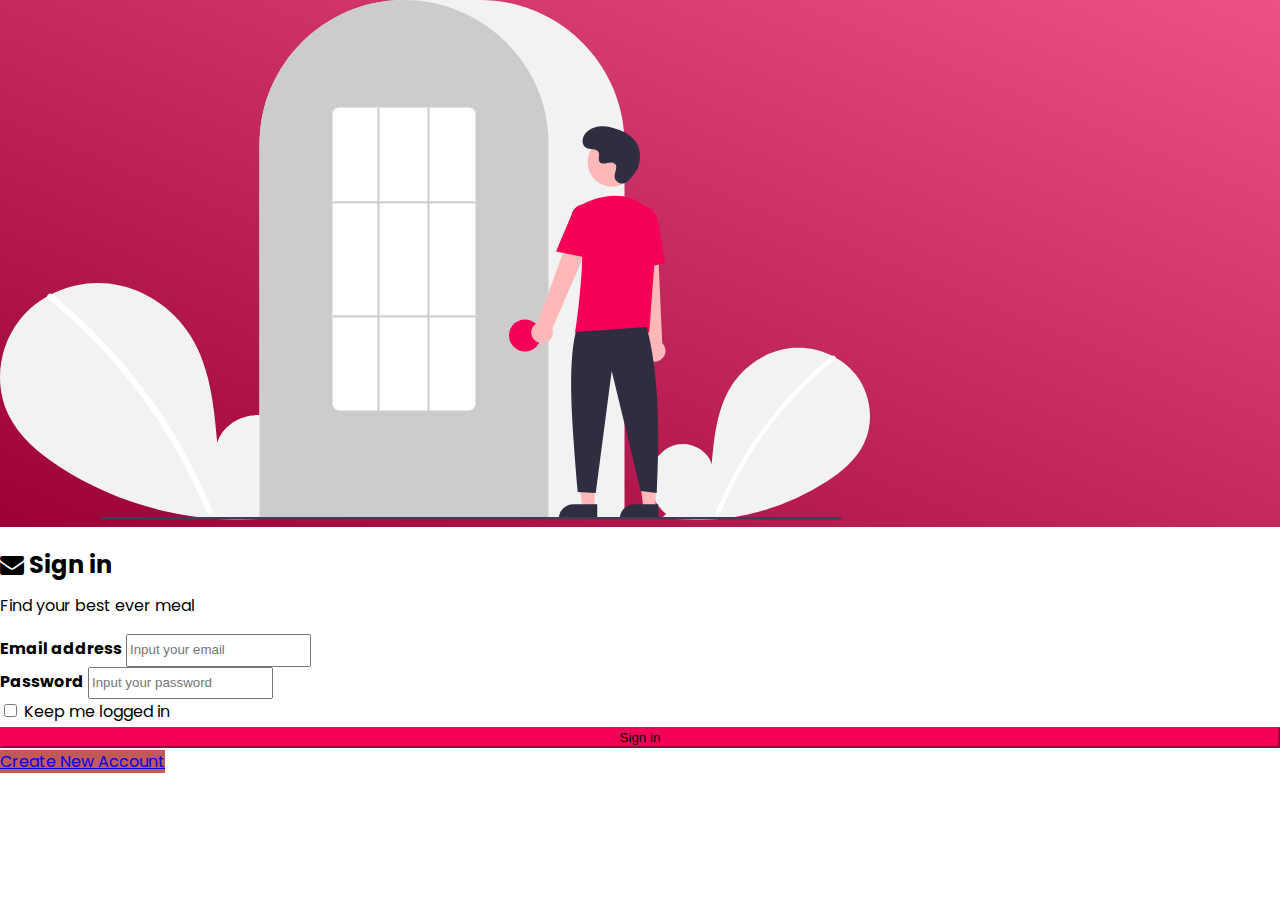
<file: login.html>
<!doctype html>
<html lang="en">
  <head>
    <!-- Required meta tags -->
    <meta charset="utf-8">
    <meta name="viewport" content="width=device-width, initial-scale=1">

    <!-- Favicon -->
    <link rel="shortcut icon" href="https://upload.wikimedia.org/wikipedia/commons/thumb/5/53/Google_%22G%22_Logo.svg/1024px-Google_%22G%22_Logo.svg.png" type="image/x-icon">

   <!-- Google font -->
    <link href="https://fonts.googleapis.com/css2?family=Poppins:wght@300&display=swap" rel="stylesheet">

    
    <link rel="stylesheet" href="https://cdnjs.cloudflare.com/ajax/libs/font-awesome/4.0.0/css/font-awesome.css">
    <link rel="stylesheet" href="https://cdnjs.cloudflare.com/ajax/libs/font-awesome/4.0.0/css/font-awesome.min.css">


    <!-- Bootstrap CSS -->
    <link href="https://cdn.jsdelivr.net/npm/bootstrap@5.0.0-beta3/dist/css/bootstrap.min.css" rel="stylesheet" integrity="sha384-eOJMYsd53ii+scO/bJGFsiCZc+5NDVN2yr8+0RDqr0Ql0h+rP48ckxlpbzKgwra6" crossorigin="anonymous">

    <title>Sign in</title>

    <style>

        body{
            padding: 0;
            margin: 0;
            height: 100vh;
            font-family: "Poppins";
        }
        .form-label{
            font-weight: bold;
        }
        .form-control{
            line-height: 2;
        }
        .btn-login{
            width: 100%;
            background-color: #F50057;
            border-color: #F50057;
        }
        .btn-login:hover{
            width: 100%;
            background-color: #bb3262;
            border-color: #bb3262;
        }
        .btn-newCreate{
            width: 100%;
            background-color: #c25959;
            border-color: #c25959;
        }
        .btn-newCreate:hover{
            width: 100%;
            background-color: #e79797;
            border-color: #e79797;
        }
        .bg-custome{
            background: linear-gradient(to top right, #9b0036, #ec5288);
        }
        /* Agar responsive menyesuaikan layar */
        @media(max-width: 932px){
            .display-none{
                display: none !important;
            }
        }



    </style>

  </head>
  <body>

    <div class="row m-0 h-100">
        <!-- Kegunaan dari justify dan align adalah pertemuan titik dari garis vertikal dan horizontal -->
        <div class="col p-0 d-flex bg-custome justify-content-center align-items-center display-none">
            <img src="img/login.svg" class="w-75 h-75" > 
        </div>

        <div class="col p-0 d-flex justify-content-center align-items-center flex-column w-100">
            <form class="w-75">
                <h2 class="form-label"><i class="fa fa-envelope"></i> Sign in</h2>
                <p style="margin-top: -9px;">Find your best ever meal</p>
                <div class="mb-3">
                  <label for="exampleInputEmail1" class="form-label">Email address</label>
                  <input type="email" placeholder="Input your email" class="form-control" id="exampleInputEmail1" aria-describedby="emailHelp">
                  <!-- Placeholder berguna untuk  manambahkan tulisan di dalam kotak -->
                </div>
                <div class="mb-3">
                  <label for="exampleInputPassword1" class="form-label">Password</label>
                  <input type="password" placeholder="Input your password" class="form-control" id="exampleInputPassword1">
                </div>
                <div class="mb-3 form-check">
                  <input type="checkbox" class="form-check-input" id="exampleCheck1">
                  <label class="form-check-label" for="exampleCheck1">Keep me logged in</label>
                  <!-- box ckeklist -->
                </div>
                <button type="login" class="btn btn-primary btn-login">Sign in</button>
                <a href="register.html" class="btn btn-primary btn-newCreate mt-3">Create New Account</a>
                <!-- a href untuk pindah halaman -->
              </form>
              
        </div>

    </div>
    
    <!-- Optional JavaScript; choose one of the two! -->

    <!-- Option 1: Bootstrap Bundle with Popper -->
    <script src="https://cdn.jsdelivr.net/npm/bootstrap@5.0.0-beta3/dist/js/bootstrap.bundle.min.js" integrity="sha384-JEW9xMcG8R+pH31jmWH6WWP0WintQrMb4s7ZOdauHnUtxwoG2vI5DkLtS3qm9Ekf" crossorigin="anonymous"></script>

    <!-- Option 2: Separate Popper and Bootstrap JS -->
    <!--
    <script src="https://cdn.jsdelivr.net/npm/@popperjs/core@2.9.1/dist/umd/popper.min.js" integrity="sha384-SR1sx49pcuLnqZUnnPwx6FCym0wLsk5JZuNx2bPPENzswTNFaQU1RDvt3wT4gWFG" crossorigin="anonymous"></script>
    <script src="https://cdn.jsdelivr.net/npm/bootstrap@5.0.0-beta3/dist/js/bootstrap.min.js" integrity="sha384-j0CNLUeiqtyaRmlzUHCPZ+Gy5fQu0dQ6eZ/xAww941Ai1SxSY+0EQqNXNE6DZiVc" crossorigin="anonymous"></script>
    -->
  </body>
</html>
</file>
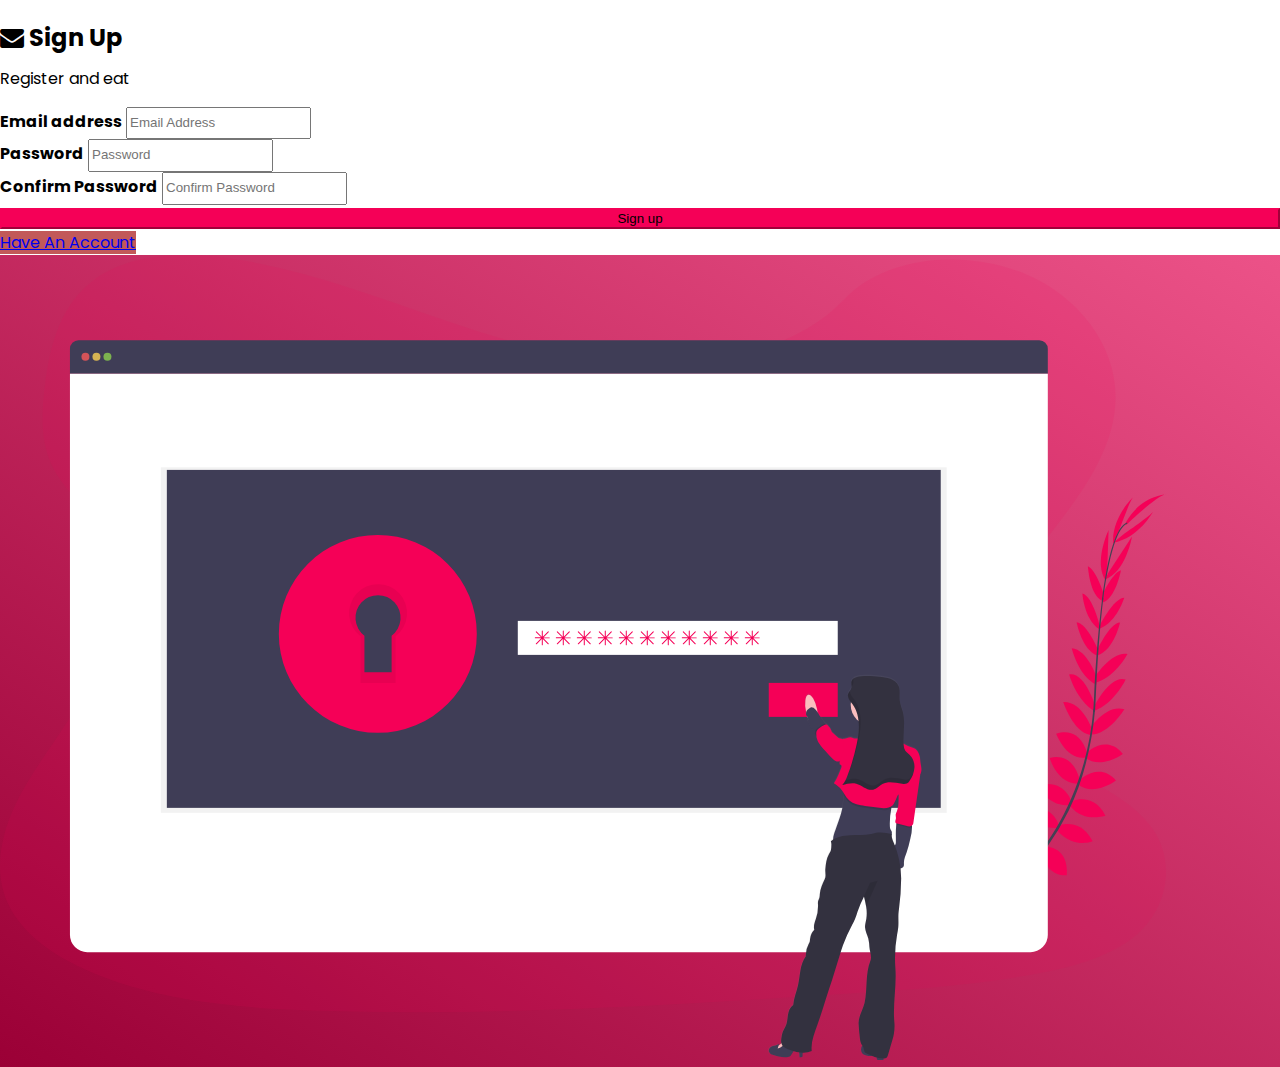
<file: register.html>
<!doctype html>
<html lang="en">
  <head>
    <!-- Required meta tags -->
    <meta charset="utf-8">
    <meta name="viewport" content="width=device-width, initial-scale=1">

    <!-- Favicon -->
    <link rel="shortcut icon" href="https://upload.wikimedia.org/wikipedia/commons/thumb/5/53/Google_%22G%22_Logo.svg/1024px-Google_%22G%22_Logo.svg.png" type="image/x-icon">

   <!-- Google font -->
    <link href="https://fonts.googleapis.com/css2?family=Poppins:wght@300&display=swap" rel="stylesheet">

    <link rel="stylesheet" href="https://cdnjs.cloudflare.com/ajax/libs/font-awesome/4.0.0/css/font-awesome.css">
    <link rel="stylesheet" href="https://cdnjs.cloudflare.com/ajax/libs/font-awesome/4.0.0/css/font-awesome.min.css">


    <!-- Bootstrap CSS -->
    <link href="https://cdn.jsdelivr.net/npm/bootstrap@5.0.0-beta3/dist/css/bootstrap.min.css" rel="stylesheet" integrity="sha384-eOJMYsd53ii+scO/bJGFsiCZc+5NDVN2yr8+0RDqr0Ql0h+rP48ckxlpbzKgwra6" crossorigin="anonymous">

    <title>Sign up</title>

    <style>

        body{
            padding: 0;
            margin: 0;
            height: 100vh;
            font-family: "Poppins";
        }
        .form-label{
            font-weight: bold;
        }
        .form-control{
            line-height: 2;
        }
        .btn-login{
            width: 100%;
            background-color: #F50057;
            border-color: #F50057;
        }
        .btn-login:hover{
            width: 100%;
            background-color: #bb3262;
            border-color: #bb3262;
        }
        .btn-newCreate{
            width: 100%;
            background-color: #c25959;
            border-color: #c25959;
        }
        .btn-newCreate:hover{
            width: 100%;
            background-color: #e79797;
            border-color: #e79797;
        }
        .bg-custome{
            background: linear-gradient(to top right, #9b0036, #ec5288);
        }
        @media(max-width: 932px){
            .display-none{
                display: none !important;
            }
        }


    </style>

  </head>
  <body>

    <div class="row m-0 h-100">
      

        <div class="col p-0 d-flex justify-content-center align-items-center flex-column w-100">
            <form class="w-75">
                <h2 class="form-label"><i class="fa fa-envelope"></i> Sign Up</h2>
                <p style="margin-top: -9px;">Register and eat</p>
                <div class="mb-3">
                  <label for="exampleInputEmail1" class="form-label">Email address</label>
                  <input type="email" placeholder="Email Address" class="form-control" id="exampleInputEmail1" aria-describedby="emailHelp">
                </div>
                <div class="mb-3">
                  <label for="exampleInputPassword1" class="form-label">Password</label>
                  <input type="password" placeholder="Password" class="form-control" id="exampleInputPassword1">
                </div>
                <div class="mb-3">
                    <label for="exampleInputPassword1" class="form-label">Confirm Password</label>
                    <input type="password" placeholder="Confirm Password" class="form-control" id="exampleInputPassword1">
                  </div>
                <button type="submit" class="btn btn-primary btn-login">Sign up</button>
                <a href="login.html" class="btn btn-primary btn-newCreate mt-3">Have An Account</a>
            </form>
              
        </div>

        <div class="col p-0 d-flex bg-custome justify-content-center align-items-center display-none">
            <img src="img/register.svg" class="w-75 h-75" > 
        </div>

    </div>
    
    <!-- Optional JavaScript; choose one of the two! -->

    <!-- Option 1: Bootstrap Bundle with Popper -->
    <script src="https://cdn.jsdelivr.net/npm/bootstrap@5.0.0-beta3/dist/js/bootstrap.bundle.min.js" integrity="sha384-JEW9xMcG8R+pH31jmWH6WWP0WintQrMb4s7ZOdauHnUtxwoG2vI5DkLtS3qm9Ekf" crossorigin="anonymous"></script>

    <!-- Option 2: Separate Popper and Bootstrap JS -->
    <!--
    <script src="https://cdn.jsdelivr.net/npm/@popperjs/core@2.9.1/dist/umd/popper.min.js" integrity="sha384-SR1sx49pcuLnqZUnnPwx6FCym0wLsk5JZuNx2bPPENzswTNFaQU1RDvt3wT4gWFG" crossorigin="anonymous"></script>
    <script src="https://cdn.jsdelivr.net/npm/bootstrap@5.0.0-beta3/dist/js/bootstrap.min.js" integrity="sha384-j0CNLUeiqtyaRmlzUHCPZ+Gy5fQu0dQ6eZ/xAww941Ai1SxSY+0EQqNXNE6DZiVc" crossorigin="anonymous"></script>
    -->
  </body>
</html>
</file>
<file: assets/css/style.css>
/**
* Template Name: Delicious - v4.0.1
* Template URL: https://bootstrapmade.com/delicious-free-restaurant-bootstrap-theme/
* Author: BootstrapMade.com
* License: https://bootstrapmade.com/license/
*/

/*--------------------------------------------------------------
# General
--------------------------------------------------------------*/
body {
  font-family: "Poppins", sans-serif;
  color: #444444;
}

a {
  text-decoration: none;
  color: #ffb03b;
}

a:hover {
  color: #ffb03b;
  text-decoration: none;
}

h1, h2, h3, h4, h5, h6 {
  font-family: "Satisfy", sans-serif;
}

/*--------------------------------------------------------------
# Back to top button
--------------------------------------------------------------*/
.back-to-top {
  position: fixed;
  visibility: hidden;
  opacity: 0;
  right: 15px;
  bottom: 15px;
  z-index: 996;
  background: #ffb03b;
  width: 40px;
  height: 40px;
  border-radius: 50px;
  transition: all 0.4s;
}

.back-to-top i {
  font-size: 28px;
  color: #fff;
  line-height: 0;
}

.back-to-top:hover {
  background: #ffc064;
  color: #fff;
}

.back-to-top.active {
  visibility: visible;
  opacity: 1;
}

/*--------------------------------------------------------------
# Top Bar
--------------------------------------------------------------*/
#topbar {
  padding: 0;
  font-size: 15px;
  height: 50px;
  transition: all 0.5s;
  background: rgba(26, 24, 22, 0.8);
  z-index: 996;
  color: rgba(255, 255, 255, 0.7);
}

#topbar.topbar-transparent {
  background: transparent;
}

#topbar.topbar-scrolled {
  top: -50px;
}

#topbar i {
  color: #ffb03b;
  line-height: 0;
}

#topbar i span {
  color: #fff;
  font-style: normal;
  padding-left: 5px;
}

/*--------------------------------------------------------------
# Header
--------------------------------------------------------------*/
#header {
  top: 50px;
  height: 70px;
  transition: all 0.5s;
  padding: 10px 0;
  background: rgba(26, 24, 22, 0.85);
}

#headerDetail {
  /* top: 50px; */
  height: 70px;
  transition: all 0.5s;
  padding: 10px 0;
  background: rgba(26, 24, 22, 0.85);
}

#headerOrder {
  /* top: 50px; */
  height: 110px;
  transition: all 0.5s;
  padding: 10px 0;
  background: rgba(26, 24, 22, 0.85);
}

#header.header-transparent {
  background: transparent;
}

#header.header-scrolled {
  top: 0;
  background: rgba(26, 24, 22, 0.85);
}

#header .logo h1 {
  font-size: 28px;
  margin: 0;
  line-height: 1;
  font-weight: 400;
  letter-spacing: 3px;
}

#header .logo h1 a, #header .logo h1 a:hover {
  color: #fff;
  text-decoration: none;
}

#header .logo img {
  padding: 0;
  margin: 0;
  max-height: 40px;
}

/*--------------------------------------------------------------
# Book a table button Menu
--------------------------------------------------------------*/
.login-btn {
  color: #fff;
  padding: 10px 20px;
  font-size: 17px;
  font-weight: 500;
  letter-spacing: 1px;
  transition: 0.3s;
  white-space: nowrap;
}

.book-a-table-btn {
  background: #ffb03b;
  color: #fff;
  border-radius: 50px;
  margin: 0 0 0 20px;
  padding: 10px 25px;
  font-size: 13px;
  font-weight: 500;
  letter-spacing: 1px;
  transition: 0.3s;
  white-space: nowrap;
}

.book-a-table-btn:hover {
  background: #ffa012;
  color: #fff;
}

@media (max-width: 992px) {
  .book-a-table-btn {
    margin: 0 15px 0 0;
    padding: 8px 20px;
    letter-spacing: 1px;
  }
}

/*--------------------------------------------------------------
# Navigation Menu
--------------------------------------------------------------*/
/**
* Desktop Navigation 
*/
.navbar {
  padding: 0;
}

.navbar ul {
  margin: 0;
  padding: 0;
  display: flex;
  list-style: none;
  align-items: center;
}

.navbar li {
  position: relative;
}

.navbar a {
  display: flex;
  align-items: center;
  justify-content: space-between;
  padding: 10px 0 10px 24px;
  font-size: 15px;
  font-weight: 500;
  color: white;
  white-space: nowrap;
  transition: 0.3s;
}

.navbar a i {
  font-size: 12px;
  line-height: 0;
  margin-left: 5px;
}

.navbar a:hover, .navbar .active, .navbar li:hover > a {
  color: #ffd700;
}

.navbar .dropdown ul {
  display: block;
  position: absolute;
  left: 24px;
  top: calc(100% + 30px);
  margin: 0;
  padding: 10px 0;
  z-index: 99;
  opacity: 0;
  visibility: hidden;
  background: #fff;
  box-shadow: 0px 0px 30px rgba(127, 137, 161, 0.25);
  transition: 0.3s;
  border-radius: 4px;
}

.navbar .dropdown ul li {
  min-width: 200px;
}

.navbar .dropdown ul a {
  padding: 10px 20px;
  font-size: 14px;
  font-weight: 400;
  color: #433f39;
}

.navbar .dropdown ul a i {
  font-size: 12px;
}

.navbar .dropdown ul a:hover, .navbar .dropdown ul .active:hover, .navbar .dropdown ul li:hover > a {
  color: #ffd700;
}

.navbar .dropdown:hover > ul {
  opacity: 1;
  top: 100%;
  visibility: visible;
}

.navbar .dropdown .dropdown ul {
  top: 0;
  left: calc(100% - 30px);
  visibility: hidden;
}

.navbar .dropdown .dropdown:hover > ul {
  opacity: 1;
  top: 0;
  left: 100%;
  visibility: visible;
}

@media (max-width: 1366px) {
  .navbar .dropdown .dropdown ul {
    left: -90%;
  }
  .navbar .dropdown .dropdown:hover > ul {
    left: -100%;
  }
}

/**
* Mobile Navigation 
*/
.mobile-nav-toggle {
  color: #fff;
  font-size: 28px;
  cursor: pointer;
  display: none;
  line-height: 0;
  transition: 0.5s;
}

@media (max-width: 991px) {
  .mobile-nav-toggle {
    display: block;
  }
  .navbar ul {
    display: none;
  }
}

.navbar-mobile {
  position: fixed;
  overflow: hidden;
  top: 0;
  right: 0;
  left: 0;
  bottom: 0;
  background: rgba(39, 37, 34, 0.9);
  transition: 0.3s;
  z-index: 0;
}

.navbar-mobile .mobile-nav-toggle {
  position: absolute;
  top: 15px;
  right: 15px;
}

.navbar-mobile ul {
  display: block;
  position: absolute;
  top: 55px;
  right: 15px;
  bottom: 15px;
  left: 15px;
  padding: 10px 0;
  border-radius: 8px;
  background-color: #fff;
  overflow-y: auto;
  transition: 0.3s;
}

.navbar-mobile a {
  padding: 10px 20px;
  font-size: 15px;
  color: #433f39;
}

.navbar-mobile a:hover, .navbar-mobile .active, .navbar-mobile li:hover > a {
  color: #ffb03b;
}

.navbar-mobile .getstarted {
  margin: 15px;
}

.navbar-mobile .dropdown ul {
  position: static;
  display: none;
  margin: 10px 20px;
  padding: 10px 0;
  z-index: 99;
  opacity: 1;
  visibility: visible;
  background: #fff;
  box-shadow: 0px 0px 30px rgba(127, 137, 161, 0.25);
}

.navbar-mobile .dropdown ul li {
  min-width: 200px;
}

.navbar-mobile .dropdown ul a {
  padding: 10px 20px;
}

.navbar-mobile .dropdown ul a i {
  font-size: 12px;
}

.navbar-mobile .dropdown ul a:hover, .navbar-mobile .dropdown ul .active:hover, .navbar-mobile .dropdown ul li:hover > a {
  color: #ffb03b;
}

.navbar-mobile .dropdown > .dropdown-active {
  display: block;
}

/*--------------------------------------------------------------
# Hero Section
--------------------------------------------------------------*/
#hero {
  width: 100%;
  height: 100vh;
  background-color: rgba(39, 37, 34, 0.8);
  overflow: hidden;
  padding: 0;
}

#hero .carousel-item {
  width: 100%;
  height: 100vh;
  background-size: cover;
  background-position: center;
  background-repeat: no-repeat;
}

#hero .carousel-item::before {
  content: '';
  background-color: rgba(12, 11, 10, 0.5);
  position: absolute;
  top: 0;
  right: 0;
  left: 0;
  bottom: 0;
}

#hero .carousel-container {
  display: flex;
  justify-content: center;
  align-items: center;
  position: absolute;
  bottom: 0;
  top: 0;
  left: 0;
  right: 0;
}

#hero .carousel-content {
  text-align: center;
}

#hero h2 {
  color: #fff;
  margin-bottom: 30px;
  font-size: 48px;
  font-weight: 700;
}

#hero h2 span {
  color: #ffb03b;
}

#hero p {
  width: 80%;
  -webkit-animation-delay: 0.4s;
  animation-delay: 0.4s;
  margin: 0 auto 30px auto;
  color: #fff;
}

#hero .carousel-inner .carousel-item {
  transition-property: opacity;
  background-position: center top;
}

#hero .carousel-inner .carousel-item,
#hero .carousel-inner .active.carousel-item-start,
#hero .carousel-inner .active.carousel-item-end {
  opacity: 0;
}

#hero .carousel-inner .active,
#hero .carousel-inner .carousel-item-next.carousel-item-start,
#hero .carousel-inner .carousel-item-prev.carousel-item-end {
  opacity: 1;
  transition: 0.5s;
}

#hero .carousel-inner .carousel-item-next,
#hero .carousel-inner .carousel-item-prev,
#hero .carousel-inner .active.carousel-item-start,
#hero .carousel-inner .active.carousel-item-end {
  left: 0;
  transform: translate3d(0, 0, 0);
}

#hero .carousel-control-next-icon, #hero .carousel-control-prev-icon {
  background: none;
  font-size: 30px;
  line-height: 0;
  width: auto;
  height: auto;
  background: rgba(255, 255, 255, 0.2);
  border-radius: 50px;
  transition: 0.3s;
  color: rgba(255, 255, 255, 0.5);
  width: 54px;
  height: 54px;
  display: flex;
  align-items: center;
  justify-content: center;
}

#hero .carousel-control-next-icon:hover, #hero .carousel-control-prev-icon:hover {
  background: rgba(255, 255, 255, 0.3);
  color: rgba(255, 255, 255, 0.8);
}

#hero .carousel-indicators li {
  cursor: pointer;
}

#hero .btn-menu, #hero .btn-book {
  font-weight: 600;
  font-size: 13px;
  letter-spacing: 1px;
  text-transform: uppercase;
  display: inline-block;
  padding: 12px 30px;
  border-radius: 50px;
  transition: 0.5s;
  line-height: 1;
  margin: 0 10px;
  -webkit-animation-delay: 0.8s;
  animation-delay: 0.8s;
  color: #fff;
  border: 2px solid #ffb03b;
}

#hero .btn-menu:hover, #hero .btn-book:hover {
  background: #ffb03b;
  color: #fff;
}

@media (max-width: 768px) {
  #hero h2 {
    font-size: 28px;
  }
}

@media (min-width: 1024px) {
  #hero p {
    width: 50%;
  }
  #hero .carousel-control-prev, #hero .carousel-control-next {
    width: 5%;
  }
}

/*--------------------------------------------------------------
# Sections General
--------------------------------------------------------------*/
section {
  padding: 60px 0;
}

.section-bg {
  background-color: white;
}

.section-title {
  text-align: center;
  padding-bottom: 30px;
}

.section-title h2 {
  margin: 15px 0 0 0;
  font-size: 32px;
  font-weight: 700;
  color: #5f5950;
}

.section-title h2 span {
  color: #ffb03b;
}

.section-title p {
  margin: 15px auto 0 auto;
  font-weight: 300;
}

@media (min-width: 1024px) {
  .section-title p {
    width: 50%;
  }
}

/*--------------------------------------------------------------
# Breadcrumbs
--------------------------------------------------------------*/
.breadcrumbs {
  padding: 20px 0;
  background-color: #f2f1ef;
  min-height: 40px;
  margin-top: 120px;
}

@media (max-width: 992px) {
  .breadcrumbs {
    margin-top: 70px;
  }
}

.breadcrumbs h2 {
  font-size: 24px;
  font-weight: 300;
  margin: 0;
}

@media (max-width: 992px) {
  .breadcrumbs h2 {
    margin: 0 0 10px 0;
  }
}

.breadcrumbs ol {
  display: flex;
  flex-wrap: wrap;
  list-style: none;
  padding: 0;
  margin: 0;
  font-size: 14px;
}

.breadcrumbs ol li + li {
  padding-left: 10px;
}

.breadcrumbs ol li + li::before {
  display: inline-block;
  padding-right: 10px;
  color: #6c757d;
  content: "/";
}

@media (max-width: 768px) {
  .breadcrumbs .d-flex {
    display: block !important;
  }
  .breadcrumbs ol {
    display: block;
  }
  .breadcrumbs ol li {
    display: inline-block;
  }
}

/*--------------------------------------------------------------
# About
--------------------------------------------------------------*/
.about {
  background: #fffaf3;
}

.about .content {
  padding: 0 80px;
}

.about .content h3 {
  font-weight: 400;
  font-size: 34px;
  color: #5f5950;
}

.about .content h4 {
  font-size: 20px;
  font-weight: 700;
  margin-top: 5px;
}

.about .content p {
  font-size: 15px;
  color: #848484;
}

.about .content ul {
  list-style: none;
  padding: 0;
}

.about .content ul li + li {
  margin-top: 15px;
}

.about .content ul li {
  position: relative;
  padding-left: 26px;
}

.about .content ul i {
  font-size: 20px;
  color: #ffb03b;
  position: absolute;
  left: 0;
  top: 2px;
}

.about .content p:last-child {
  margin-bottom: 0;
}

.about .video-box {
  background-size: cover;
  background-repeat: no-repeat;
  background-position: center center;
  min-height: 400px;
  position: relative;
}

.about .play-btn {
  width: 94px;
  height: 94px;
  background: radial-gradient(#ffb03b 50%, rgba(255, 176, 59, 0.4) 52%);
  border-radius: 50%;
  display: block;
  position: absolute;
  left: calc(50% - 47px);
  top: calc(50% - 47px);
  overflow: hidden;
}

.about .play-btn::after {
  content: '';
  position: absolute;
  left: 50%;
  top: 50%;
  transform: translateX(-40%) translateY(-50%);
  width: 0;
  height: 0;
  border-top: 10px solid transparent;
  border-bottom: 10px solid transparent;
  border-left: 15px solid #fff;
  z-index: 100;
  transition: all 400ms cubic-bezier(0.55, 0.055, 0.675, 0.19);
}

.about .play-btn::before {
  content: '';
  position: absolute;
  width: 120px;
  height: 120px;
  -webkit-animation-delay: 0s;
  animation-delay: 0s;
  -webkit-animation: pulsate-btn 2s;
  animation: pulsate-btn 2s;
  -webkit-animation-direction: forwards;
  animation-direction: forwards;
  -webkit-animation-iteration-count: infinite;
  animation-iteration-count: infinite;
  -webkit-animation-timing-function: steps;
  animation-timing-function: steps;
  opacity: 1;
  border-radius: 50%;
  border: 5px solid rgba(255, 176, 59, 0.7);
  top: -15%;
  left: -15%;
  background: rgba(198, 16, 0, 0);
}

.about .play-btn:hover::after {
  border-left: 15px solid #ffb03b;
  transform: scale(20);
}

.about .play-btn:hover::before {
  content: '';
  position: absolute;
  left: 50%;
  top: 50%;
  transform: translateX(-40%) translateY(-50%);
  width: 0;
  height: 0;
  border: none;
  border-top: 10px solid transparent;
  border-bottom: 10px solid transparent;
  border-left: 15px solid #fff;
  z-index: 200;
  -webkit-animation: none;
  animation: none;
  border-radius: 0;
}

@media (max-width: 1024px) {
  .about .content, .about .accordion-list {
    padding-left: 0;
    padding-right: 0;
  }
}

@media (max-width: 992px) {
  .about .content {
    padding-top: 30px;
  }
  .about .accordion-list {
    padding-bottom: 30px;
  }
}

@-webkit-keyframes pulsate-btn {
  0% {
    transform: scale(0.6, 0.6);
    opacity: 1;
  }
  100% {
    transform: scale(1, 1);
    opacity: 0;
  }
}

@keyframes pulsate-btn {
  0% {
    transform: scale(0.6, 0.6);
    opacity: 1;
  }
  100% {
    transform: scale(1, 1);
    opacity: 0;
  }
}

/*--------------------------------------------------------------
# Whu Us
--------------------------------------------------------------*/
.why-us .box {
  padding: 50px 30px;
  box-shadow: 0px 2px 15px rgba(0, 0, 0, 0.1);
  transition: all ease-in-out 0.3s;
  height: 100%;
}

.why-us .box span {
  display: block;
  font-size: 28px;
  font-weight: 700;
  color: #ffcf88;
}

.why-us .box h4 {
  font-size: 24px;
  font-weight: 600;
  padding: 0;
  margin: 20px 0;
  color: #6c665c;
}

.why-us .box p {
  color: #aaaaaa;
  font-size: 15px;
  margin: 0;
  padding: 0;
}

.why-us .box:hover {
  background: #ffb03b;
  padding: 30px 30px 70px 30px;
  box-shadow: 10px 15px 30px rgba(0, 0, 0, 0.18);
}

.why-us .box:hover span, .why-us .box:hover h4, .why-us .box:hover p {
  color: #fff;
}

/*--------------------------------------------------------------
# Menu Section
--------------------------------------------------------------*/
.menu #menu-flters {
  padding: 0;
  margin: 0 auto 0 auto;
  list-style: none;
  text-align: center;
  border-radius: 50px;
}

.menu #menu-flters li {
  cursor: pointer;
  display: inline-block;
  padding: 8px 16px 10px 16px;
  font-size: 14px;
  font-weight: 500;
  line-height: 1;
  color: #444444;
  margin: 0 3px 10px 3px;
  transition: all ease-in-out 0.3s;
  background: #fff;
  border: 2px solid #ffb03b;
  border-radius: 50px;
}

.menu #menu-flters li:hover, .menu #menu-flters li.filter-active {
  color: #fff;
  background: #ffb03b;
}

.menu #menu-flters li:last-child {
  margin-right: 0;
}

.menu .menu-content {
  margin-top: 30px;
  overflow: hidden;
  display: flex;
  justify-content: space-between;
  position: relative;
}

.menu .menu-content::after {
  content: "......................................................................"
 "...................................................................."
 "....................................................................";
  position: absolute;
  left: 20px;
  right: 0;
  top: -4px;
  z-index: 1;
  color: #dad8d4;
  font-family: Arial, "Helvetica Neue", Helvetica, sans-serif;
}

.menu .menu-content a {
  padding-right: 10px;
  background: #fff;
  position: relative;
  z-index: 3;
  font-weight: 700;
  color: #ff9b08;
}

.menu .menu-content span {
  background: #fff;
  position: relative;
  z-index: 3;
  padding: 0 10px;
  font-weight: 600;
}

.menu .menu-ingredients {
  font-style: italic;
  font-size: 14px;
  font-family: "Comic Neue", sans-serif;
  color: #948c81;
}

/*--------------------------------------------------------------
# Specials
--------------------------------------------------------------*/
.specials {
  overflow: hidden;
}

.specials .nav-tabs {
  border: 0;
}

.specials .nav-link {
  border: 0;
  padding: 12px 15px 12px 0;
  transition: 0.3s;
  color: #433f39;
  border-radius: 0;
  border-right: 2px solid #e8e7e4;
  font-weight: 600;
  font-size: 15px;
}

.specials .nav-link:hover {
  color: #ffb03b;
}

.specials .nav-link.active {
  color: #ffb03b;
  border-color: #ffb03b;
}

.specials .tab-pane.active {
  -webkit-animation: fadeIn 0.5s ease-out;
  animation: fadeIn 0.5s ease-out;
}

.specials .details h3 {
  font-size: 26px;
  font-weight: 600;
  margin-bottom: 20px;
  color: #433f39;
}

.specials .details p {
  color: #777777;
}

.specials .details p:last-child {
  margin-bottom: 0;
}

@media (max-width: 992px) {
  .specials .nav-link {
    border: 0;
    padding: 15px;
  }
  .specials .nav-link.active {
    color: #fff;
    background: #ffb03b;
  }
}

/*--------------------------------------------------------------
# Events
--------------------------------------------------------------*/
.events {
  background: url(../img/events-bg.jpg) center center no-repeat;
  background-size: cover;
  position: relative;
}

.events::before {
  content: '';
  background-color: rgba(12, 11, 10, 0.8);
  position: absolute;
  top: 0;
  right: 0;
  left: 0;
  bottom: 0;
}

.events .section-title h2 {
  color: #fff;
}

.events .container {
  position: relative;
}

@media (min-width: 1024px) {
  .events {
    background-attachment: fixed;
  }
}

.events .events-carousel {
  background: rgba(255, 255, 255, 0.08);
  padding: 30px;
}

.events .event-item {
  color: #fff;
}

.events .event-item h3 {
  font-weight: 600;
  font-size: 26px;
  color: #ffb03b;
}

.events .event-item .price {
  font-size: 26px;
  font-family: "Poppins", sans-serif;
  font-weight: 700;
  margin-bottom: 15px;
}

.events .event-item .price span {
  border-bottom: 2px solid #ffb03b;
}

.events .event-item ul {
  list-style: none;
  padding: 0;
}

.events .event-item ul li {
  padding-bottom: 10px;
}

.events .event-item ul i {
  font-size: 20px;
  padding-right: 4px;
  color: #ffb03b;
}

.events .event-item p:last-child {
  margin-bottom: 0;
}

.events .swiper-pagination {
  margin-top: 20px;
  position: relative;
}

.events .swiper-pagination .swiper-pagination-bullet {
  width: 12px;
  height: 12px;
  background-color: rgba(255, 255, 255, 0.5);
  opacity: 1;
}

.events .swiper-pagination .swiper-pagination-bullet-active {
  background-color: #ffb03b;
}

/*--------------------------------------------------------------
# Book A Table
--------------------------------------------------------------*/
.book-a-table .php-email-form {
  width: 100%;
  box-shadow: 0 0 24px 0 rgba(0, 0, 0, 0.12);
  padding: 30px;
  background: #fff;
}

.book-a-table .php-email-form .form-group {
  padding-bottom: 8px;
}

.book-a-table .php-email-form .validate {
  display: none;
  color: red;
  margin: 0 0 15px 0;
  font-weight: 400;
  font-size: 13px;
}

.book-a-table .php-email-form .error-message {
  display: none;
  color: #fff;
  background: #ed3c0d;
  text-align: left;
  padding: 15px;
  font-weight: 600;
}

.book-a-table .php-email-form .error-message br + br {
  margin-top: 25px;
}

.book-a-table .php-email-form .sent-message {
  display: none;
  color: #fff;
  background: #18d26e;
  text-align: center;
  padding: 15px;
  font-weight: 600;
}

.book-a-table .php-email-form .loading {
  display: none;
  background: #fff;
  text-align: center;
  padding: 15px;
}

.book-a-table .php-email-form .loading:before {
  content: "";
  display: inline-block;
  border-radius: 50%;
  width: 24px;
  height: 24px;
  margin: 0 10px -6px 0;
  border: 3px solid #18d26e;
  border-top-color: #eee;
  -webkit-animation: animate-loading 1s linear infinite;
  animation: animate-loading 1s linear infinite;
}

.book-a-table .php-email-form input, .book-a-table .php-email-form textarea {
  border-radius: 0;
  box-shadow: none;
  font-size: 14px;
}

.book-a-table .php-email-form input {
  height: 44px;
}

.book-a-table .php-email-form textarea {
  padding: 10px 12px;
}

.book-a-table .php-email-form button[type="submit"] {
  background: #ffb03b;
  border: 0;
  padding: 10px 24px;
  color: #fff;
  transition: 0.4s;
  border-radius: 50px;
}

.book-a-table .php-email-form button[type="submit"]:hover {
  background: #ffa012;
}

/*--------------------------------------------------------------
# Gallery
--------------------------------------------------------------*/
.gallery {
  padding-bottom: 0;
}

.gallery .gallery-item {
  overflow: hidden;
  border-right: 3px solid #fff;
  border-bottom: 3px solid #fff;
}

.gallery .gallery-item img {
  transition: all ease-in-out 0.4s;
}

.gallery .gallery-item:hover img {
  transform: scale(1.1);
}

/*--------------------------------------------------------------
# Chefs
--------------------------------------------------------------*/
.chefs {
  background: url("../img/chefs-bg.jpg") center center no-repeat;
  background-size: cover;
  padding: 60px 0;
  position: relative;
}

.chefs::before {
  content: '';
  position: absolute;
  left: 0;
  right: 0;
  top: 0;
  bottom: 0;
  background: rgba(255, 255, 255, 0.8);
  z-index: 9;
}

.chefs .container {
  position: relative;
  z-index: 10;
}

.chefs .member {
  text-align: center;
  margin-bottom: 80px;
  position: relative;
}

.chefs .member .pic {
  overflow: hidden;
}

.chefs .member .member-info {
  position: absolute;
  bottom: -80px;
  left: 20px;
  right: 20px;
  background: #fff;
  padding: 20px 0;
  color: #433f39;
  box-shadow: 0px 2px 15px rgba(0, 0, 0, 0.1);
  overflow: hidden;
  transition: max-height 0.5s ease-in-out;
}

.chefs .member h4 {
  font-weight: 500;
  margin-bottom: 10px;
  font-size: 16px;
  color: #6c665c;
  position: relative;
  padding-bottom: 10px;
  font-family: "Poppins", sans-serif;
}

.chefs .member h4::after {
  content: '';
  position: absolute;
  display: block;
  width: 50px;
  height: 1px;
  background: #ffcf88;
  bottom: 0;
  left: calc(50% - 25px);
}

.chefs .member span {
  font-style: italic;
  display: block;
  font-size: 13px;
}

.chefs .member .social {
  margin-top: 15px;
}

.chefs .member .social a {
  transition: color 0.3s;
  color: #7a7368;
}

.chefs .member .social a:hover {
  color: #ffb03b;
}

.chefs .member .social i {
  font-size: 16px;
  margin: 0 2px;
}

@media (max-width: 992px) {
  .chefs .member {
    margin-bottom: 110px;
  }
}

@media (min-width: 1024px) {
  .chefs {
    background-attachment: fixed;
  }
}

/*--------------------------------------------------------------
# Testimonials
--------------------------------------------------------------*/
.testimonials {
  padding: 80px 0;
  background: url("../img/testimonials-bg.jpg") no-repeat;
  background-position: center center;
  background-size: cover;
  position: relative;
}

.testimonials::before {
  content: "";
  position: absolute;
  left: 0;
  right: 0;
  top: 0;
  bottom: 0;
  background: rgba(12, 11, 10, 0.7);
}

.testimonials .section-header {
  margin-bottom: 40px;
}

.testimonials .testimonial-item {
  text-align: center;
  color: #fff;
}

.testimonials .testimonial-item .testimonial-img {
  width: 100px;
  border-radius: 50%;
  border: 6px solid rgba(255, 255, 255, 0.15);
  margin: 0 auto;
}

.testimonials .testimonial-item h3 {
  font-size: 20px;
  font-weight: bold;
  margin: 10px 0 5px 0;
  color: #fff;
  font-family: "Poppins", sans-serif;
}

.testimonials .testimonial-item h4 {
  font-size: 14px;
  color: #ddd;
  margin: 0 0 15px 0;
  font-family: "Comic Neue", sans-serif;
}

.testimonials .testimonial-item .stars {
  color: #ffb03b;
  margin-bottom: 10px;
}

.testimonials .testimonial-item .quote-icon-left, .testimonials .testimonial-item .quote-icon-right {
  color: rgba(255, 255, 255, 0.4);
  font-size: 26px;
}

.testimonials .testimonial-item .quote-icon-left {
  display: inline-block;
  left: -5px;
  position: relative;
}

.testimonials .testimonial-item .quote-icon-right {
  display: inline-block;
  right: -5px;
  position: relative;
  top: 10px;
}

.testimonials .testimonial-item p {
  font-style: italic;
  margin: 0 auto 15px auto;
  color: #eee;
}

.testimonials .swiper-pagination {
  margin-top: 20px;
  position: relative;
}

.testimonials .swiper-pagination .swiper-pagination-bullet {
  width: 12px;
  height: 12px;
  background-color: rgba(255, 255, 255, 0.5);
  opacity: 1;
}

.testimonials .swiper-pagination .swiper-pagination-bullet-active {
  background-color: #ffb03b;
}

@media (min-width: 992px) {
  .testimonials .testimonial-item p {
    width: 80%;
  }
}

/*--------------------------------------------------------------
# Contact
--------------------------------------------------------------*/
.contact .info-wrap {
  box-shadow: 0px 2px 15px rgba(0, 0, 0, 0.1);
  padding: 30px;
}

.contact .info {
  background: #fff;
}

.contact .info i {
  font-size: 20px;
  color: #ffd700;
  float: left;
  width: 44px;
  height: 44px;
  background: #fff6e8;
  display: flex;
  justify-content: center;
  align-items: center;
  border-radius: 50px;
  transition: all 0.3s ease-in-out;
}

.contact .info h4 {
  padding: 0 0 0 60px;
  font-size: 18px;
  font-weight: 600;
  margin-bottom: 5px;
  color: #433f39;
  font-family: "Poppins", sans-serif;
}

.contact .info p {
  padding: 0 0 0 60px;
  margin-bottom: 0;
  font-size: 14px;
  color: #7a7368;
}

.contact .info:hover i {
  background: #ffd700;
  color: #fff;
}

.contact .php-email-form {
  width: 100%;
  box-shadow: 0 0 24px 0 rgba(0, 0, 0, 0.12);
  padding: 30px;
  background: #fff;
}

.contact .php-email-form .form-group {
  padding-bottom: 8px;
}

.contact .php-email-form .error-message {
  display: none;
  color: #fff;
  background: #ed3c0d;
  text-align: center;
  padding: 15px;
  font-weight: 600;
}

.contact .php-email-form .sent-message {
  display: none;
  color: #fff;
  background: #18d26e;
  text-align: center;
  padding: 15px;
  font-weight: 600;
}

.contact .php-email-form .loading {
  display: none;
  background: #fff;
  text-align: center;
  padding: 15px;
}

.contact .php-email-form .loading:before {
  content: "";
  display: inline-block;
  border-radius: 50%;
  width: 24px;
  height: 24px;
  margin: 0 10px -6px 0;
  border: 3px solid #18d26e;
  border-top-color: #eee;
  -webkit-animation: animate-loading 1s linear infinite;
  animation: animate-loading 1s linear infinite;
}

.contact .php-email-form input, .contact .php-email-form textarea {
  border-radius: 0;
  box-shadow: none;
  font-size: 14px;
}

.contact .php-email-form input {
  height: 44px;
}

.contact .php-email-form textarea {
  padding: 10px 12px;
}

.contact .php-email-form button[type="submit"] {
  background: #ffb03b;
  border: 0;
  padding: 10px 24px;
  color: #fff;
  transition: 0.4s;
  border-radius: 50px;
}

.contact .php-email-form button[type="submit"]:hover {
  background: #ffa012;
}

@-webkit-keyframes animate-loading {
  0% {
    transform: rotate(0deg);
  }
  100% {
    transform: rotate(360deg);
  }
}

@keyframes animate-loading {
  0% {
    transform: rotate(0deg);
  }
  100% {
    transform: rotate(360deg);
  }
}

/*--------------------------------------------------------------
# Footer
--------------------------------------------------------------*/
#footer {
  background: #35322d;
  color: #fff;
  font-size: 14px;
  text-align: center;
  padding: 30px 0;
}

#footer h3 {
  font-size: 36px;
  font-weight: 700;
  color: #ffb03b;
  position: relative;
  padding: 0;
  margin: 0 0 15px 0;
}

#footer p {
  font-size: 15;
  font-style: italic;
  padding: 0;
  margin: 0 0 40px 0;
}

#footer .social-links {
  margin: 0 0 40px 0;
}

#footer .social-links a {
  font-size: 18px;
  display: inline-block;
  background: #46423b;
  color: #fff;
  line-height: 1;
  padding: 8px 0;
  margin-right: 4px;
  border-radius: 50%;
  text-align: center;
  width: 36px;
  height: 36px;
  transition: 0.3s;
}

#footer .social-links a:hover {
  background: #ffb03b;
}

#footer .copyright {
  margin: 0 0 5px 0;
}

#footer .credits {
  font-size: 13px;
}
</file>
